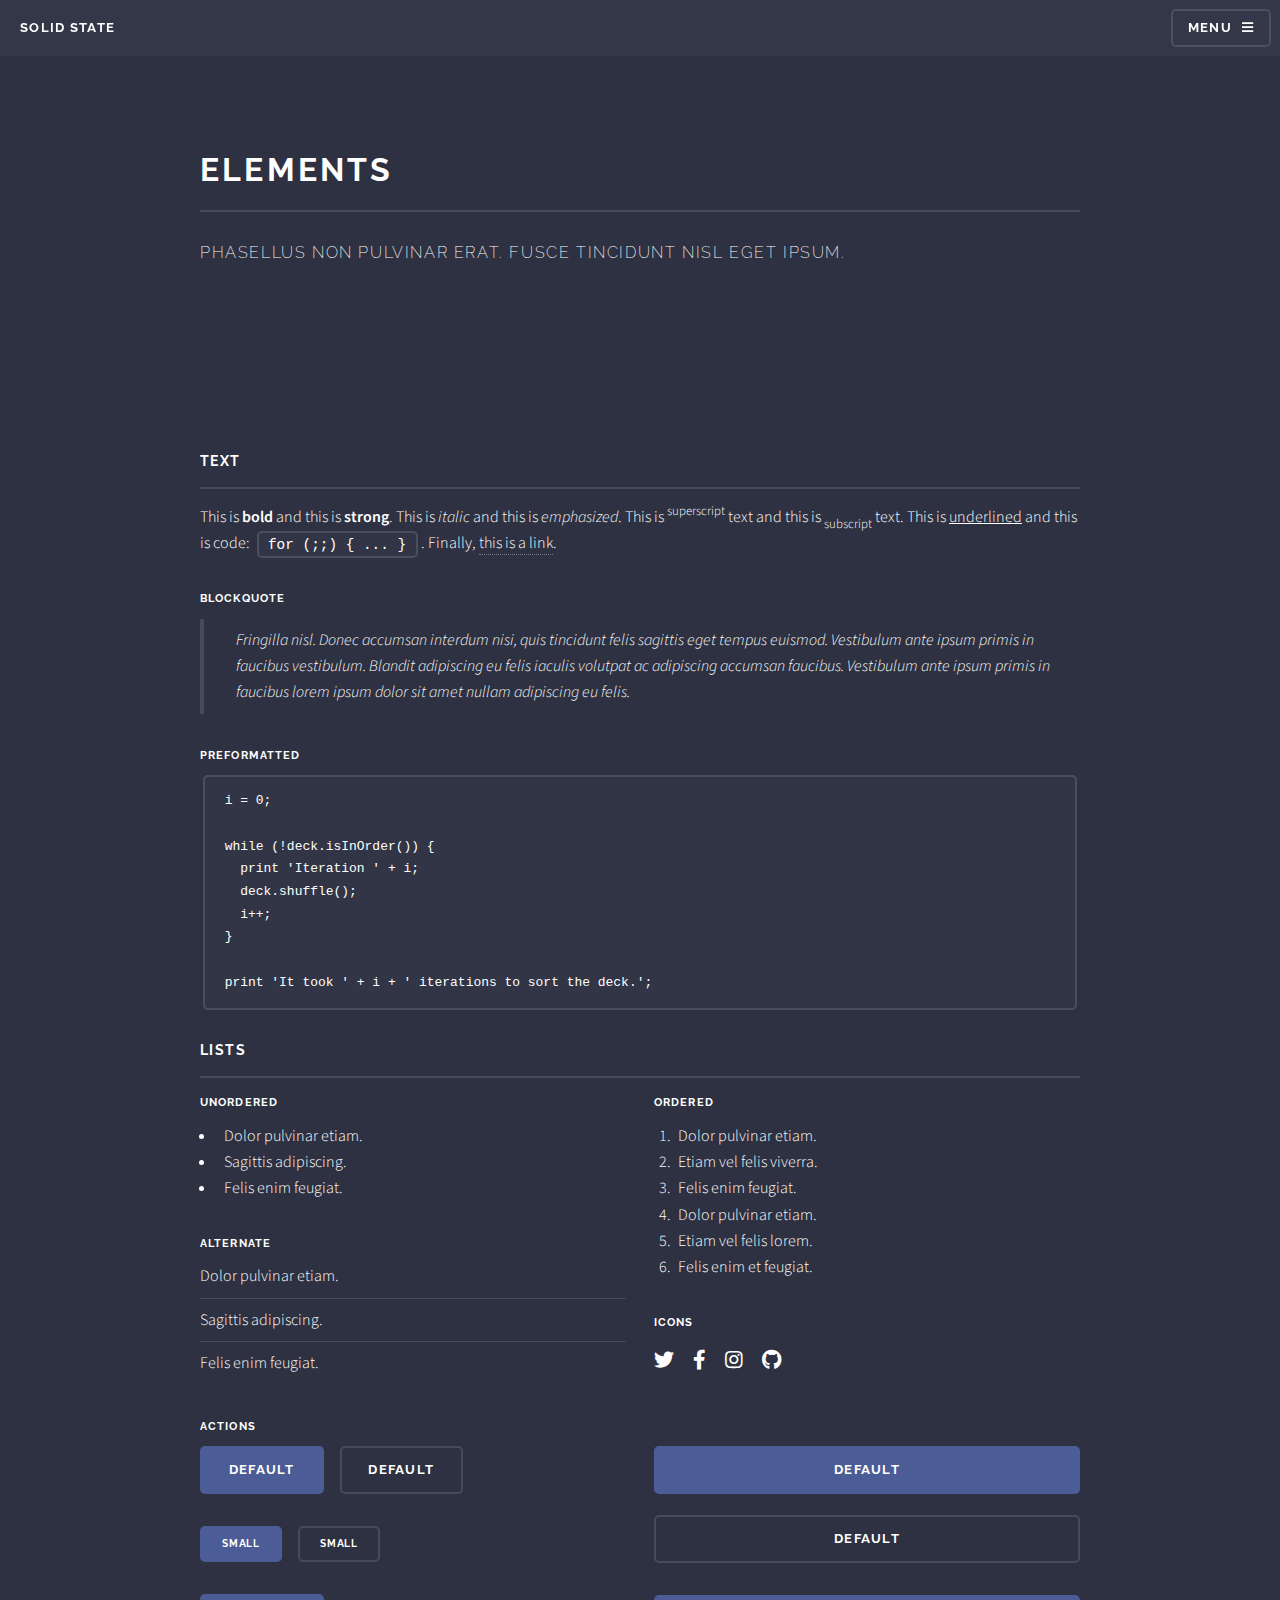
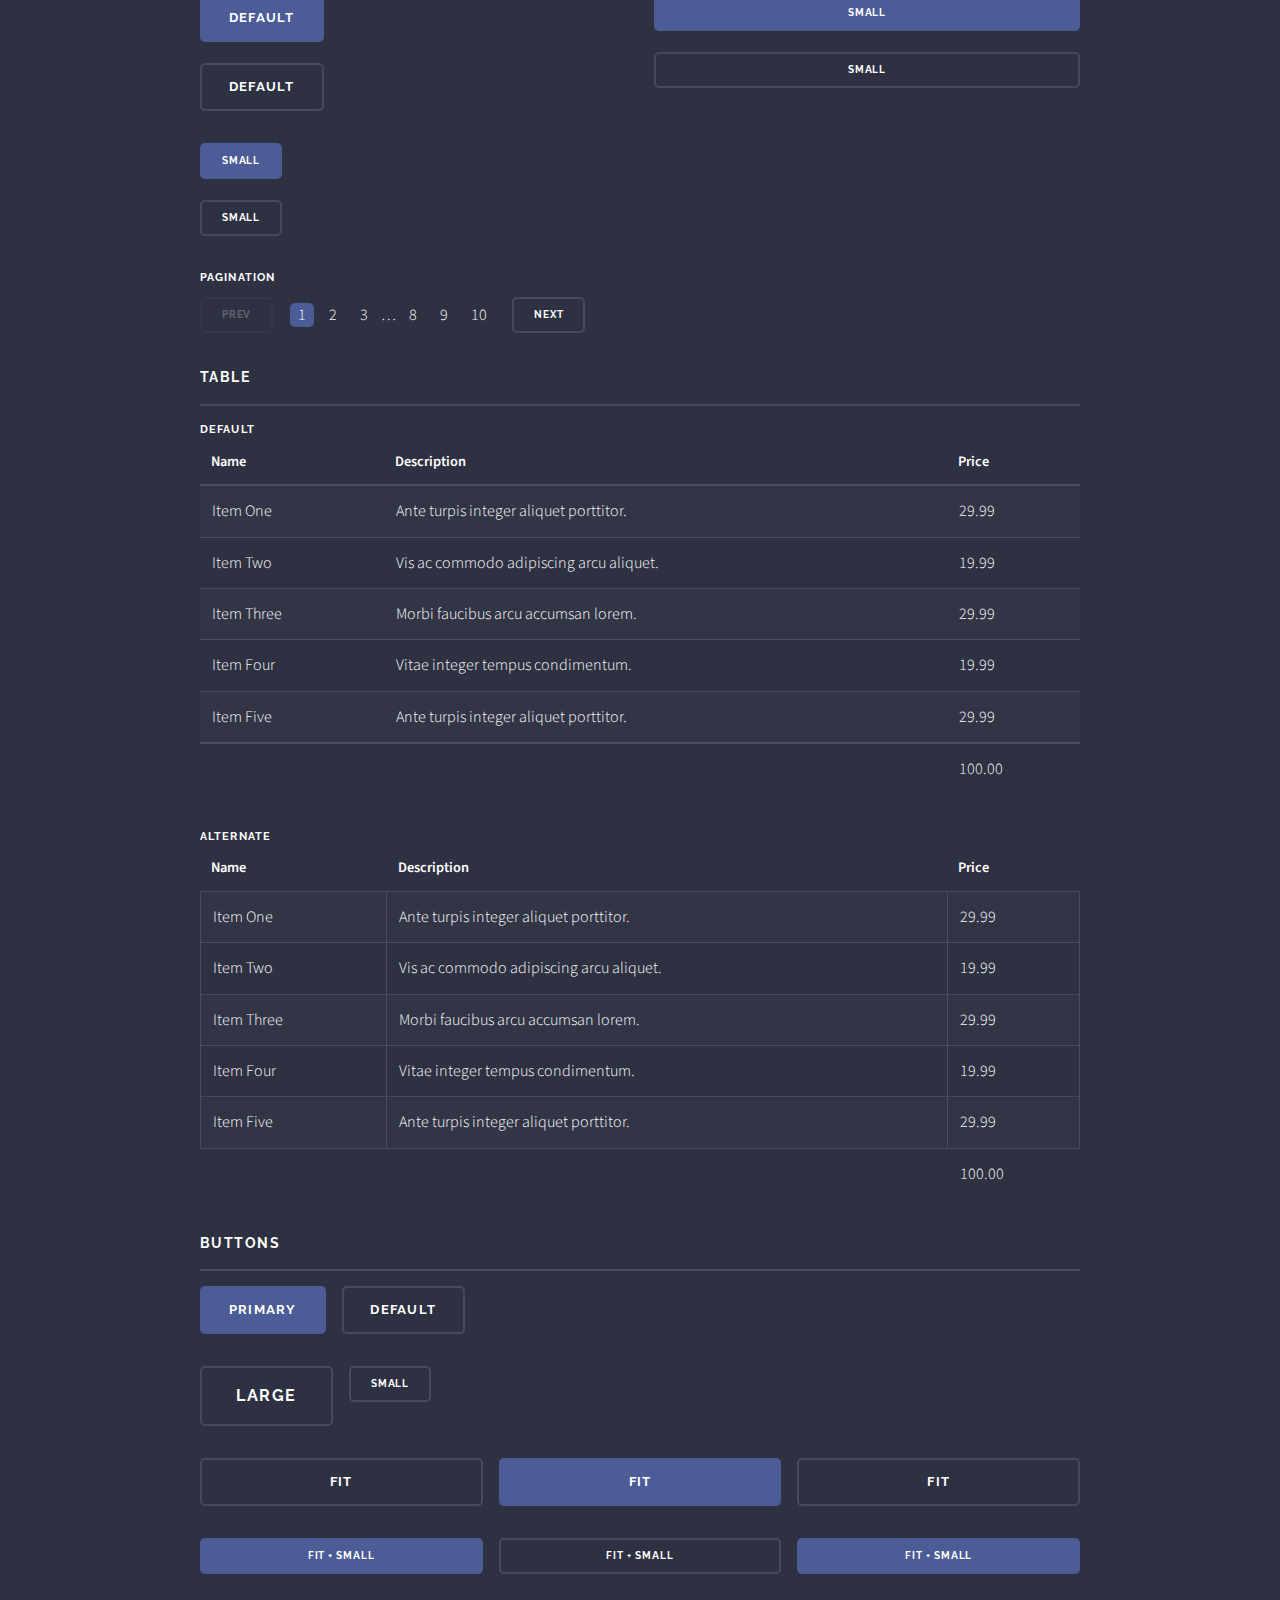
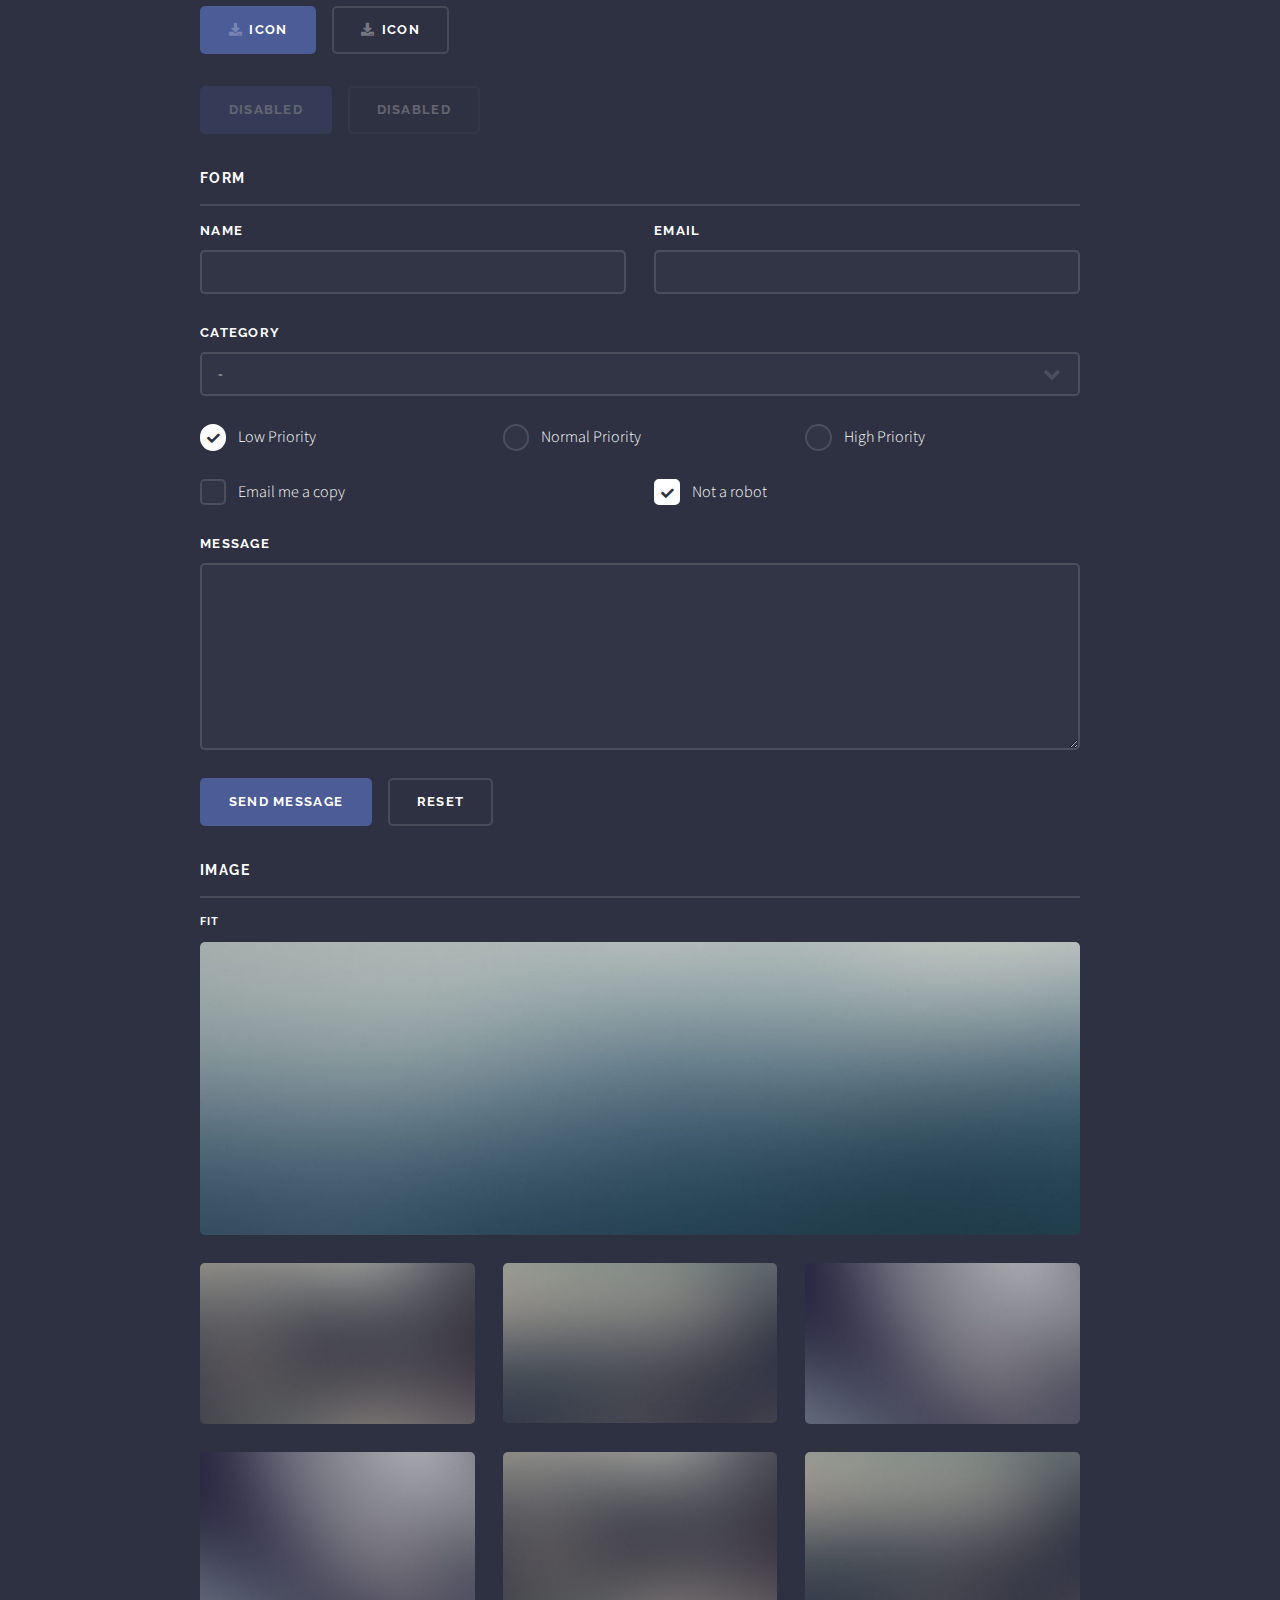
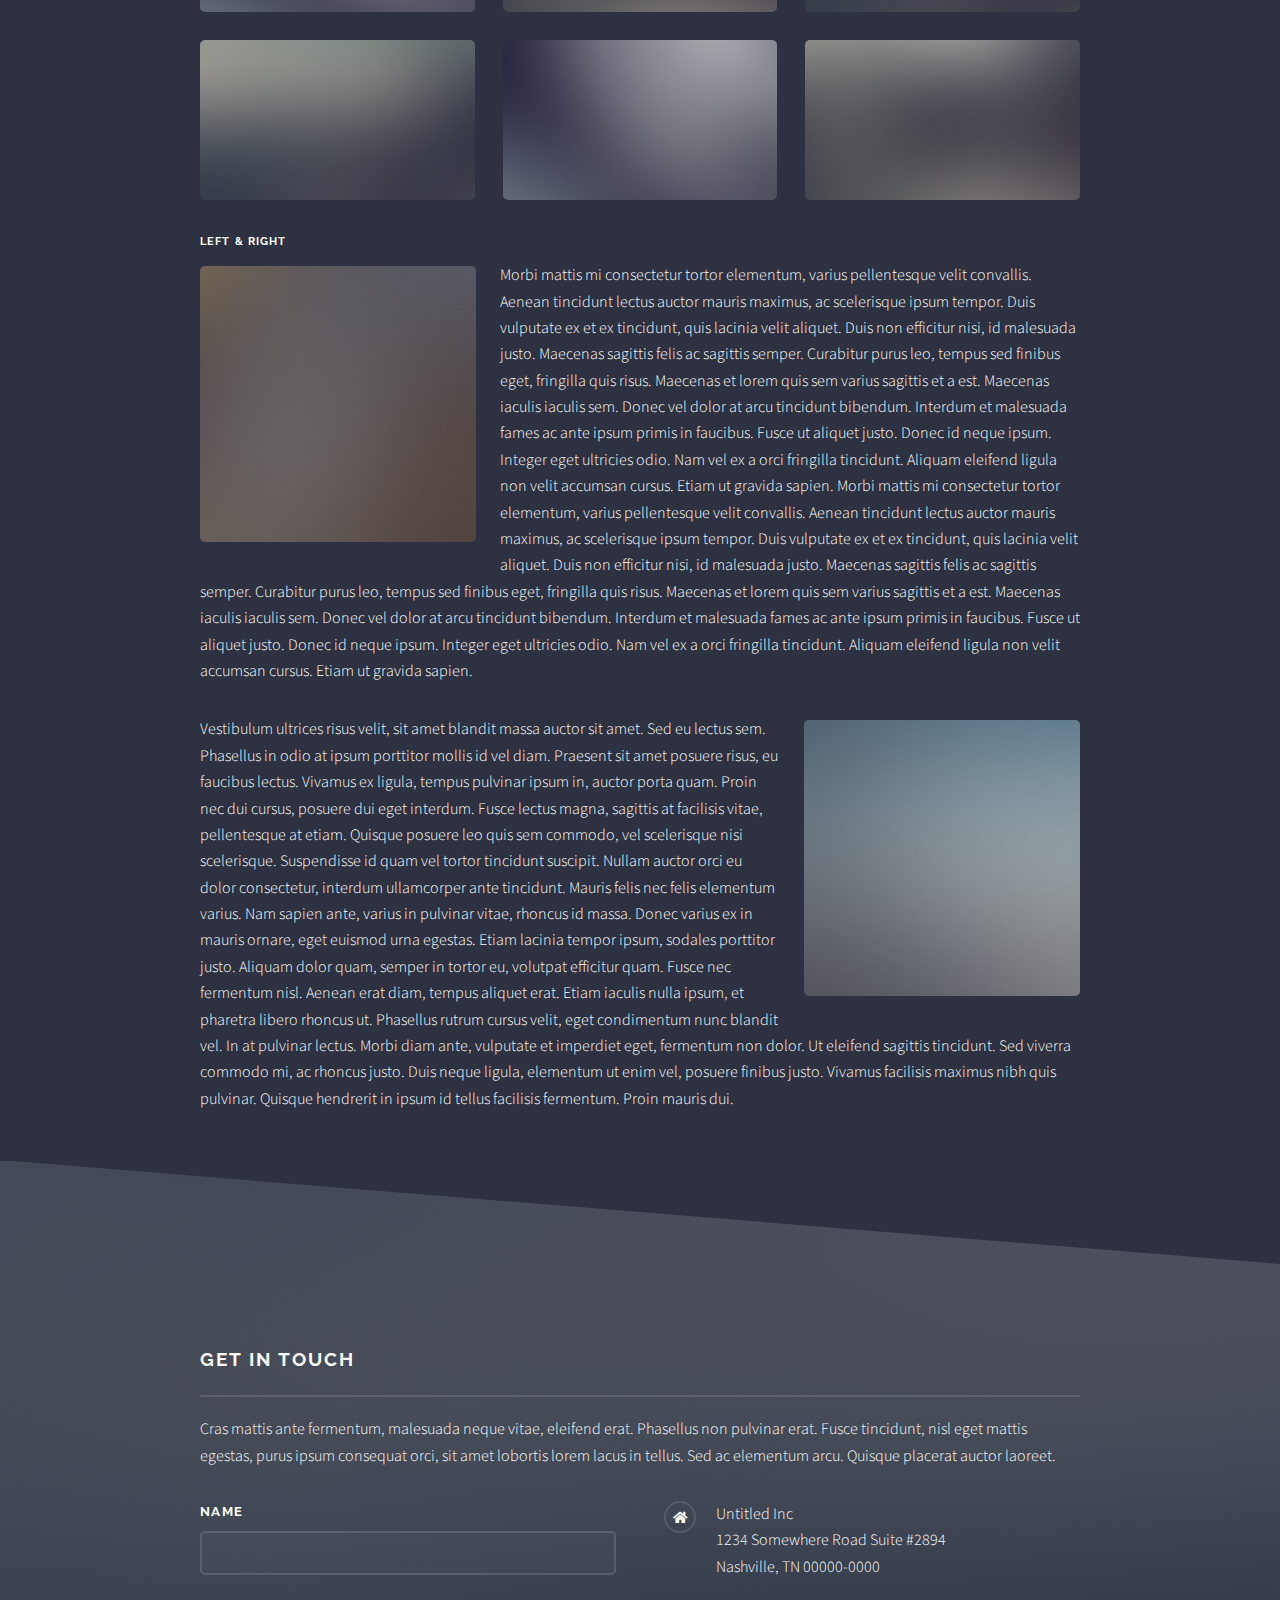
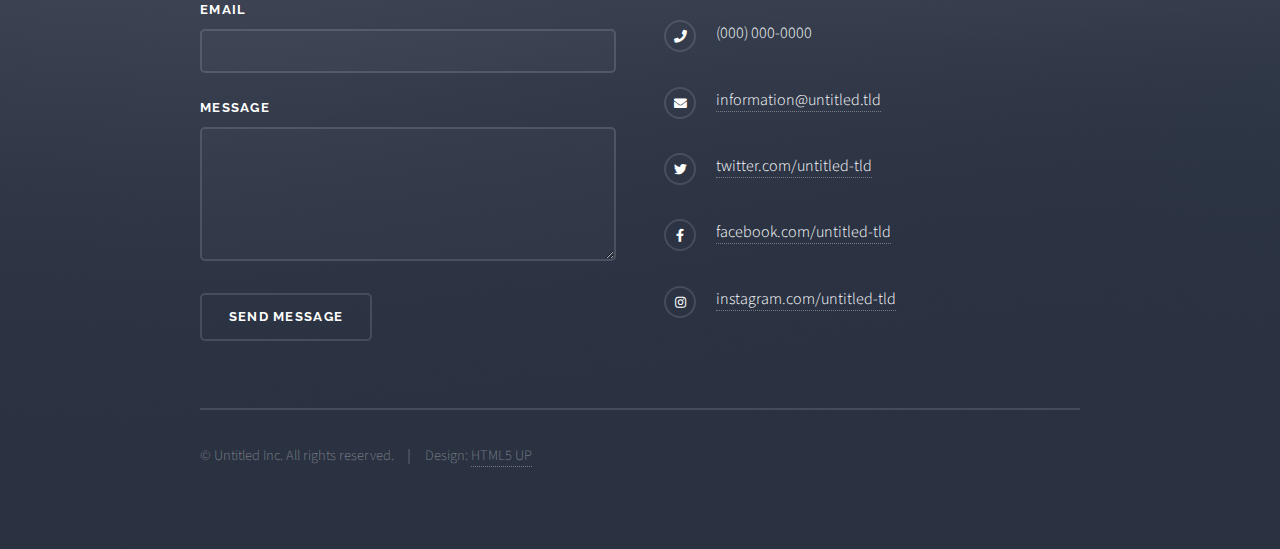
<file: elements.html>
<!DOCTYPE HTML>
<!--
	Solid State by HTML5 UP
	html5up.net | @ajlkn
	Free for personal and commercial use under the CCA 3.0 license (html5up.net/license)
-->
<html>
	<head>
		<title>Elements - Solid State by HTML5 UP</title>
		<meta charset="utf-8" />
		<meta name="viewport" content="width=device-width, initial-scale=1, user-scalable=no" />
		<link rel="stylesheet" href="assets/css/main.css" />
		<noscript><link rel="stylesheet" href="assets/css/noscript.css" /></noscript>
	</head>
	<body class="is-preload">

		<!-- Page Wrapper -->
			<div id="page-wrapper">

				<!-- Header -->
					<header id="header">
						<h1><a href="index.html">Solid State</a></h1>
						<nav>
							<a href="#menu">Menu</a>
						</nav>
					</header>

				<!-- Menu -->
					<nav id="menu">
						<div class="inner">
							<h2>Menu</h2>
							<ul class="links">
								<li><a href="index.html">Home</a></li>
								<li><a href="about.html">About</a></li>
								<li><a href="elements.html">Elements</a></li>
								<li><a href="#">Log In</a></li>
								<li><a href="#">Sign Up</a></li>
							</ul>
							<a href="#" class="close">Close</a>
						</div>
					</nav>

				<!-- Wrapper -->
					<section id="wrapper">
						<header>
							<div class="inner">
								<h2>Elements</h2>
								<p>Phasellus non pulvinar erat. Fusce tincidunt nisl eget ipsum.</p>
							</div>
						</header>

						<!-- Content -->
							<div class="wrapper">
								<div class="inner">

									<section>
										<h3 class="major">Text</h3>
										<p>This is <b>bold</b> and this is <strong>strong</strong>. This is <i>italic</i> and this is <em>emphasized</em>.
										This is <sup>superscript</sup> text and this is <sub>subscript</sub> text.
										This is <u>underlined</u> and this is code: <code>for (;;) { ... }</code>. Finally, <a href="#">this is a link</a>.</p>
										<h4>Blockquote</h4>
										<blockquote>Fringilla nisl. Donec accumsan interdum nisi, quis tincidunt felis sagittis eget tempus euismod. Vestibulum ante ipsum primis in faucibus vestibulum. Blandit adipiscing eu felis iaculis volutpat ac adipiscing accumsan faucibus. Vestibulum ante ipsum primis in faucibus lorem ipsum dolor sit amet nullam adipiscing eu felis.</blockquote>
										<h4>Preformatted</h4>
										<pre><code>i = 0;

while (!deck.isInOrder()) {
  print 'Iteration ' + i;
  deck.shuffle();
  i++;
}

print 'It took ' + i + ' iterations to sort the deck.';</code></pre>
									</section>

									<section>
										<h3 class="major">Lists</h3>
										<div class="row">
											<div class="col-6 col-12-medium">
												<h4>Unordered</h4>
												<ul>
													<li>Dolor pulvinar etiam.</li>
													<li>Sagittis adipiscing.</li>
													<li>Felis enim feugiat.</li>
												</ul>
												<h4>Alternate</h4>
												<ul class="alt">
													<li>Dolor pulvinar etiam.</li>
													<li>Sagittis adipiscing.</li>
													<li>Felis enim feugiat.</li>
												</ul>
											</div>
											<div class="col-6 col-12-medium">
												<h4>Ordered</h4>
												<ol>
													<li>Dolor pulvinar etiam.</li>
													<li>Etiam vel felis viverra.</li>
													<li>Felis enim feugiat.</li>
													<li>Dolor pulvinar etiam.</li>
													<li>Etiam vel felis lorem.</li>
													<li>Felis enim et feugiat.</li>
												</ol>
												<h4>Icons</h4>
												<ul class="icons">
													<li><a href="#" class="icon brands fa-twitter"><span class="label">Twitter</span></a></li>
													<li><a href="#" class="icon brands fa-facebook-f"><span class="label">Facebook</span></a></li>
													<li><a href="#" class="icon brands fa-instagram"><span class="label">Instagram</span></a></li>
													<li><a href="#" class="icon brands fa-github"><span class="label">Github</span></a></li>
												</ul>
											</div>
										</div>
										<h4>Actions</h4>
										<div class="row">
											<div class="col-6 col-12-medium">
												<ul class="actions">
													<li><a href="#" class="button primary">Default</a></li>
													<li><a href="#" class="button">Default</a></li>
												</ul>
												<ul class="actions small">
													<li><a href="#" class="button primary small">Small</a></li>
													<li><a href="#" class="button small">Small</a></li>
												</ul>
												<ul class="actions stacked">
													<li><a href="#" class="button primary">Default</a></li>
													<li><a href="#" class="button">Default</a></li>
												</ul>
												<ul class="actions stacked small">
													<li><a href="#" class="button primary small">Small</a></li>
													<li><a href="#" class="button small">Small</a></li>
												</ul>
											</div>
											<div class="col-6 col-12-medium">
												<ul class="actions stacked">
													<li><a href="#" class="button primary fit">Default</a></li>
													<li><a href="#" class="button fit">Default</a></li>
												</ul>
												<ul class="actions stacked small">
													<li><a href="#" class="button primary small fit">Small</a></li>
													<li><a href="#" class="button small fit">Small</a></li>
												</ul>
											</div>
										</div>
										<h4>Pagination</h4>
										<ul class="pagination">
											<li><span class="button small disabled">Prev</span></li>
											<li><a href="#" class="page active">1</a></li>
											<li><a href="#" class="page">2</a></li>
											<li><a href="#" class="page">3</a></li>
											<li><span>&hellip;</span></li>
											<li><a href="#" class="page">8</a></li>
											<li><a href="#" class="page">9</a></li>
											<li><a href="#" class="page">10</a></li>
											<li><a href="#" class="button small">Next</a></li>
										</ul>
									</section>

									<section>
										<h3 class="major">Table</h3>
										<h4>Default</h4>
										<div class="table-wrapper">
											<table>
												<thead>
													<tr>
														<th>Name</th>
														<th>Description</th>
														<th>Price</th>
													</tr>
												</thead>
												<tbody>
													<tr>
														<td>Item One</td>
														<td>Ante turpis integer aliquet porttitor.</td>
														<td>29.99</td>
													</tr>
													<tr>
														<td>Item Two</td>
														<td>Vis ac commodo adipiscing arcu aliquet.</td>
														<td>19.99</td>
													</tr>
													<tr>
														<td>Item Three</td>
														<td> Morbi faucibus arcu accumsan lorem.</td>
														<td>29.99</td>
													</tr>
													<tr>
														<td>Item Four</td>
														<td>Vitae integer tempus condimentum.</td>
														<td>19.99</td>
													</tr>
													<tr>
														<td>Item Five</td>
														<td>Ante turpis integer aliquet porttitor.</td>
														<td>29.99</td>
													</tr>
												</tbody>
												<tfoot>
													<tr>
														<td colspan="2"></td>
														<td>100.00</td>
													</tr>
												</tfoot>
											</table>
										</div>

										<h4>Alternate</h4>
										<div class="table-wrapper">
											<table class="alt">
												<thead>
													<tr>
														<th>Name</th>
														<th>Description</th>
														<th>Price</th>
													</tr>
												</thead>
												<tbody>
													<tr>
														<td>Item One</td>
														<td>Ante turpis integer aliquet porttitor.</td>
														<td>29.99</td>
													</tr>
													<tr>
														<td>Item Two</td>
														<td>Vis ac commodo adipiscing arcu aliquet.</td>
														<td>19.99</td>
													</tr>
													<tr>
														<td>Item Three</td>
														<td> Morbi faucibus arcu accumsan lorem.</td>
														<td>29.99</td>
													</tr>
													<tr>
														<td>Item Four</td>
														<td>Vitae integer tempus condimentum.</td>
														<td>19.99</td>
													</tr>
													<tr>
														<td>Item Five</td>
														<td>Ante turpis integer aliquet porttitor.</td>
														<td>29.99</td>
													</tr>
												</tbody>
												<tfoot>
													<tr>
														<td colspan="2"></td>
														<td>100.00</td>
													</tr>
												</tfoot>
											</table>
										</div>
									</section>

									<section>
										<h3 class="major">Buttons</h3>
										<ul class="actions">
											<li><a href="#" class="button primary">Primary</a></li>
											<li><a href="#" class="button">Default</a></li>
										</ul>
										<ul class="actions">
											<li><a href="#" class="button large">Large</a></li>
											<li><a href="#" class="button small">Small</a></li>
										</ul>
										<ul class="actions fit">
											<li><a href="#" class="button fit">Fit</a></li>
											<li><a href="#" class="button primary fit">Fit</a></li>
											<li><a href="#" class="button fit">Fit</a></li>
										</ul>
										<ul class="actions fit small">
											<li><a href="#" class="button primary fit small">Fit + Small</a></li>
											<li><a href="#" class="button fit small">Fit + Small</a></li>
											<li><a href="#" class="button primary fit small">Fit + Small</a></li>
										</ul>
										<ul class="actions">
											<li><a href="#" class="button primary icon solid fa-download">Icon</a></li>
											<li><a href="#" class="button icon solid fa-download">Icon</a></li>
										</ul>
										<ul class="actions">
											<li><span class="button primary disabled">Disabled</span></li>
											<li><span class="button disabled">Disabled</span></li>
										</ul>
									</section>

									<section>
										<h3 class="major">Form</h3>
										<form method="post" action="#">
											<div class="row gtr-uniform">
												<div class="col-6 col-12-xsmall">
													<label for="demo-name">Name</label>
													<input type="text" name="demo-name" id="demo-name" value="" />
												</div>
												<div class="col-6 col-12-xsmall">
													<label for="demo-email">Email</label>
													<input type="email" name="demo-email" id="demo-email" value="" />
												</div>
												<div class="col-12">
													<label for="demo-category">Category</label>
													<select name="demo-category" id="demo-category">
														<option value="">-</option>
														<option value="1">Manufacturing</option>
														<option value="1">Shipping</option>
														<option value="1">Administration</option>
														<option value="1">Human Resources</option>
													</select>
												</div>
												<div class="col-4 col-12-small">
													<input type="radio" id="demo-priority-low" name="demo-priority" checked>
													<label for="demo-priority-low">Low Priority</label>
												</div>
												<div class="col-4 col-12-small">
													<input type="radio" id="demo-priority-normal" name="demo-priority">
													<label for="demo-priority-normal">Normal Priority</label>
												</div>
												<div class="col-4 col-12-small">
													<input type="radio" id="demo-priority-high" name="demo-priority">
													<label for="demo-priority-high">High Priority</label>
												</div>
												<div class="col-6 col-12-small">
													<input type="checkbox" id="demo-copy" name="demo-copy">
													<label for="demo-copy">Email me a copy</label>
												</div>
												<div class="col-6 col-12-small">
													<input type="checkbox" id="demo-human" name="demo-human" checked>
													<label for="demo-human">Not a robot</label>
												</div>
												<div class="col-12">
													<label for="demo-message">Message</label>
													<textarea name="demo-message" id="demo-message" rows="6"></textarea>
												</div>
												<div class="col-12">
													<ul class="actions">
														<li><input type="submit" value="Send Message" class="primary" /></li>
														<li><input type="reset" value="Reset" /></li>
													</ul>
												</div>
											</div>
										</form>
									</section>

									<section>
										<h3 class="major">Image</h3>
										<h4>Fit</h4>
										<div class="box alt">
											<div class="row gtr-uniform">
												<div class="col-12"><span class="image fit"><img src="images/pic08.jpg" alt="" /></span></div>
												<div class="col-4"><span class="image fit"><img src="images/pic05.jpg" alt="" /></span></div>
												<div class="col-4"><span class="image fit"><img src="images/pic06.jpg" alt="" /></span></div>
												<div class="col-4"><span class="image fit"><img src="images/pic07.jpg" alt="" /></span></div>
												<div class="col-4"><span class="image fit"><img src="images/pic07.jpg" alt="" /></span></div>
												<div class="col-4"><span class="image fit"><img src="images/pic05.jpg" alt="" /></span></div>
												<div class="col-4"><span class="image fit"><img src="images/pic06.jpg" alt="" /></span></div>
												<div class="col-4"><span class="image fit"><img src="images/pic06.jpg" alt="" /></span></div>
												<div class="col-4"><span class="image fit"><img src="images/pic07.jpg" alt="" /></span></div>
												<div class="col-4"><span class="image fit"><img src="images/pic05.jpg" alt="" /></span></div>
											</div>
										</div>
										<h4>Left &amp; Right</h4>
										<p><span class="image left"><img src="images/pic01.jpg" alt="" /></span>Morbi mattis mi consectetur tortor elementum, varius pellentesque velit convallis. Aenean tincidunt lectus auctor mauris maximus, ac scelerisque ipsum tempor. Duis vulputate ex et ex tincidunt, quis lacinia velit aliquet. Duis non efficitur nisi, id malesuada justo. Maecenas sagittis felis ac sagittis semper. Curabitur purus leo, tempus sed finibus eget, fringilla quis risus. Maecenas et lorem quis sem varius sagittis et a est. Maecenas iaculis iaculis sem. Donec vel dolor at arcu tincidunt bibendum. Interdum et malesuada fames ac ante ipsum primis in faucibus. Fusce ut aliquet justo. Donec id neque ipsum. Integer eget ultricies odio. Nam vel ex a orci fringilla tincidunt. Aliquam eleifend ligula non velit accumsan cursus. Etiam ut gravida sapien. Morbi mattis mi consectetur tortor elementum, varius pellentesque velit convallis. Aenean tincidunt lectus auctor mauris maximus, ac scelerisque ipsum tempor. Duis vulputate ex et ex tincidunt, quis lacinia velit aliquet. Duis non efficitur nisi, id malesuada justo. Maecenas sagittis felis ac sagittis semper. Curabitur purus leo, tempus sed finibus eget, fringilla quis risus. Maecenas et lorem quis sem varius sagittis et a est. Maecenas iaculis iaculis sem. Donec vel dolor at arcu tincidunt bibendum. Interdum et malesuada fames ac ante ipsum primis in faucibus. Fusce ut aliquet justo. Donec id neque ipsum. Integer eget ultricies odio. Nam vel ex a orci fringilla tincidunt. Aliquam eleifend ligula non velit accumsan cursus. Etiam ut gravida sapien.</p>
										<p><span class="image right"><img src="images/pic02.jpg" alt="" /></span>Vestibulum ultrices risus velit, sit amet blandit massa auctor sit amet. Sed eu lectus sem. Phasellus in odio at ipsum porttitor mollis id vel diam. Praesent sit amet posuere risus, eu faucibus lectus. Vivamus ex ligula, tempus pulvinar ipsum in, auctor porta quam. Proin nec dui cursus, posuere dui eget interdum. Fusce lectus magna, sagittis at facilisis vitae, pellentesque at etiam. Quisque posuere leo quis sem commodo, vel scelerisque nisi scelerisque. Suspendisse id quam vel tortor tincidunt suscipit. Nullam auctor orci eu dolor consectetur, interdum ullamcorper ante tincidunt. Mauris felis nec felis elementum varius. Nam sapien ante, varius in pulvinar vitae, rhoncus id massa. Donec varius ex in mauris ornare, eget euismod urna egestas. Etiam lacinia tempor ipsum, sodales porttitor justo. Aliquam dolor quam, semper in tortor eu, volutpat efficitur quam. Fusce nec fermentum nisl. Aenean erat diam, tempus aliquet erat. Etiam iaculis nulla ipsum, et pharetra libero rhoncus ut. Phasellus rutrum cursus velit, eget condimentum nunc blandit vel. In at pulvinar lectus. Morbi diam ante, vulputate et imperdiet eget, fermentum non dolor. Ut eleifend sagittis tincidunt. Sed viverra commodo mi, ac rhoncus justo. Duis neque ligula, elementum ut enim vel, posuere finibus justo. Vivamus facilisis maximus nibh quis pulvinar. Quisque hendrerit in ipsum id tellus facilisis fermentum. Proin mauris dui.</p>
									</section>

								</div>
							</div>

					</section>

				<!-- Footer -->
					<section id="footer">
						<div class="inner">
							<h2 class="major">Get in touch</h2>
							<p>Cras mattis ante fermentum, malesuada neque vitae, eleifend erat. Phasellus non pulvinar erat. Fusce tincidunt, nisl eget mattis egestas, purus ipsum consequat orci, sit amet lobortis lorem lacus in tellus. Sed ac elementum arcu. Quisque placerat auctor laoreet.</p>
							<form method="post" action="#">
								<div class="fields">
									<div class="field">
										<label for="name">Name</label>
										<input type="text" name="name" id="name" />
									</div>
									<div class="field">
										<label for="email">Email</label>
										<input type="email" name="email" id="email" />
									</div>
									<div class="field">
										<label for="message">Message</label>
										<textarea name="message" id="message" rows="4"></textarea>
									</div>
								</div>
								<ul class="actions">
									<li><input type="submit" value="Send Message" /></li>
								</ul>
							</form>
							<ul class="contact">
								<li class="icon solid fa-home">
									Untitled Inc<br />
									1234 Somewhere Road Suite #2894<br />
									Nashville, TN 00000-0000
								</li>
								<li class="icon solid fa-phone">(000) 000-0000</li>
								<li class="icon solid fa-envelope"><a href="#">information@untitled.tld</a></li>
								<li class="icon brands fa-twitter"><a href="#">twitter.com/untitled-tld</a></li>
								<li class="icon brands fa-facebook-f"><a href="#">facebook.com/untitled-tld</a></li>
								<li class="icon brands fa-instagram"><a href="#">instagram.com/untitled-tld</a></li>
							</ul>
							<ul class="copyright">
								<li>&copy; Untitled Inc. All rights reserved.</li><li>Design: <a href="http://html5up.net">HTML5 UP</a></li>
							</ul>
						</div>
					</section>

			</div>

		<!-- Scripts -->
			<script src="assets/js/jquery.min.js"></script>
			<script src="assets/js/jquery.scrollex.min.js"></script>
			<script src="assets/js/browser.min.js"></script>
			<script src="assets/js/breakpoints.min.js"></script>
			<script src="assets/js/util.js"></script>
			<script src="assets/js/main.js"></script>

	</body>
</html>
</file>
<file: assets/css/noscript.css>
/*
	Solid State by HTML5 UP
	html5up.net | @ajlkn
	Free for personal and commercial use under the CCA 3.0 license (html5up.net/license)
*/

/* Banner */

	body.is-preload #banner .logo {
		-moz-transform: none;
		-webkit-transform: none;
		-ms-transform: none;
		transform: none;
		opacity: 1;
	}

	body.is-preload #banner h2 {
		opacity: 1;
		-moz-transform: none;
		-webkit-transform: none;
		-ms-transform: none;
		transform: none;
		-moz-filter: none;
		-webkit-filter: none;
		-ms-filter: none;
		filter: none;
	}

	body.is-preload #banner p {
		opacity: 01;
		-moz-transform: none;
		-webkit-transform: none;
		-ms-transform: none;
		transform: none;
		-moz-filter: none;
		-webkit-filter: none;
		-ms-filter: none;
		filter: none;
	}
</file>
<file: assets/css/main.css>
@import url(fontawesome-all.min.css);
@import url("https://fonts.googleapis.com/css?family=Raleway:200,700|Source+Sans+Pro:300,600,300italic,600italic");

/*
	Solid State by HTML5 UP
	html5up.net | @ajlkn
	Free for personal and commercial use under the CCA 3.0 license (html5up.net/license)
*/

html, body, div, span, applet, object,
iframe, h1, h2, h3, h4, h5, h6, p, blockquote,
pre, a, abbr, acronym, address, big, cite,
code, del, dfn, em, img, ins, kbd, q, s, samp,
small, strike, strong, sub, sup, tt, var, b,
u, i, center, dl, dt, dd, ol, ul, li, fieldset,
form, label, legend, table, caption, tbody,
tfoot, thead, tr, th, td, article, aside,
canvas, details, embed, figure, figcaption,
footer, header, hgroup, menu, nav, output, ruby,
section, summary, time, mark, audio, video {
	margin: 0;
	padding: 0;
	border: 0;
	font-size: 100%;
	font: inherit;
	vertical-align: baseline;}

article, aside, details, figcaption, figure,
footer, header, hgroup, menu, nav, section {
	display: block;}

body {
	line-height: 1;
}

ol, ul {
	list-style: none;
}

blockquote, q {
	quotes: none;
}

	blockquote:before, blockquote:after, q:before, q:after {
		content: '';
		content: none;
	}

table {
	border-collapse: collapse;
	border-spacing: 0;
}

body {
	-webkit-text-size-adjust: none;
}

mark {
	background-color: transparent;
	color: inherit;
}

input::-moz-focus-inner {
	border: 0;
	padding: 0;
}

input, select, textarea {
	-moz-appearance: none;
	-webkit-appearance: none;
	-ms-appearance: none;
	appearance: none;
}

/* Basic */

	@-ms-viewport {
		width: device-width;
	}

	body {
		-ms-overflow-style: scrollbar;
	}

	@media screen and (max-width: 480px) {

		html, body {
			min-width: 320px;
		}

	}

	html {
		box-sizing: border-box;
	}

	*, *:before, *:after {
		box-sizing: inherit;
	}

	body {
		background-color: #2e3141;
		/* background-image: linear-gradient(to top, rgba(46, 49, 65, 0.8), rgba(46, 49, 65, 0.8)), url("../../images/bg.jpg"); */
		background-size: auto,
 cover;
		background-attachment: fixed,
 fixed;
		background-position: center,
 center;
	}

		body.is-preload *, body.is-preload *:before, body.is-preload *:after {
			-moz-animation: none !important;
			-webkit-animation: none !important;
			-ms-animation: none !important;
			animation: none !important;
			-moz-transition: none !important;
			-webkit-transition: none !important;
			-ms-transition: none !important;
			transition: none !important;
		}

/* Type */

	body, input, select, textarea {
		color: #ffffff;
		font-family: "Source Sans Pro", Helvetica, sans-serif;
		font-size: 16.5pt;
		font-weight: 300;
		line-height: 1.65;
	}

		@media screen and (max-width: 1680px) {

			body, input, select, textarea {
				font-size: 13pt;
			}

		}

		@media screen and (max-width: 1280px) {

			body, input, select, textarea {
				font-size: 12pt;
			}

		}

		@media screen and (max-width: 980px) {

			body, input, select, textarea {
				font-size: 12pt;
			}

		}

		@media screen and (max-width: 736px) {

			body, input, select, textarea {
				font-size: 12pt;
			}

		}

		@media screen and (max-width: 480px) {

			body, input, select, textarea {
				font-size: 12pt;
			}

		}

	a {
		-moz-transition: color 0.2s ease-in-out, border-bottom-color 0.2s ease-in-out;
		-webkit-transition: color 0.2s ease-in-out, border-bottom-color 0.2s ease-in-out;
		-ms-transition: color 0.2s ease-in-out, border-bottom-color 0.2s ease-in-out;
		transition: color 0.2s ease-in-out, border-bottom-color 0.2s ease-in-out;
		border-bottom: dotted 1px rgba(255, 255, 255, 0.35);
		color: #ffffff;
		text-decoration: none;
	}

		a:hover {
			border-bottom-color: transparent;
			color: #ffffff !important;
		}

		a.special:not(.button) {
			text-decoration: none;
			border-bottom: 0;
			display: block;
			font-family: Raleway, Helvetica, sans-serif;
			font-size: 0.8em;
			font-weight: 700;
			letter-spacing: 0.1em;
			margin: 0 0 2em 0;
			text-transform: uppercase;
		}

			a.special:not(.button):before {
				-moz-osx-font-smoothing: grayscale;
				-webkit-font-smoothing: antialiased;
				display: inline-block;
				font-style: normal;
				font-variant: normal;
				text-rendering: auto;
				line-height: 1;
				text-transform: none !important;
				font-family: 'Font Awesome 5 Free';
				font-weight: 900;
			}

			a.special:not(.button):before {
				-moz-transition: background-color 0.2s ease-in-out;
				-webkit-transition: background-color 0.2s ease-in-out;
				-ms-transition: background-color 0.2s ease-in-out;
				transition: background-color 0.2s ease-in-out;
				border-radius: 100%;
				border: solid 2px rgba(255, 255, 255, 0.125);
				content: '\f105';
				display: inline-block;
				font-size: 1.25em;
				height: 2em;
				line-height: 1.75em;
				margin-right: 0.85em;
				text-align: center;
				text-indent: 0.15em;
				vertical-align: middle;
				width: 2em;
			}

			a.special:not(.button):hover:before {
				background-color: rgba(255, 255, 255, 0.025);
			}

			a.special:not(.button):active:before {
				background-color: rgba(255, 255, 255, 0.075);
			}

	strong, b {
		color: #ffffff;
		font-weight: 600;
	}

	em, i {
		font-style: italic;
	}

	p {
		margin: 0 0 2em 0;
	}

	h1, h2, h3, h4, h5, h6 {
		color: #ffffff;
		font-family: Raleway, Helvetica, sans-serif;
		font-weight: 700;
		letter-spacing: 0.1em;
		margin: 0 0 1em 0;
		text-transform: uppercase;
	}

		h1 a, h2 a, h3 a, h4 a, h5 a, h6 a {
			color: inherit;
			text-decoration: none;
			border-bottom: 0;
		}

		h1 span, h2 span, h3 span, h4 span, h5 span, h6 span {
			font-weight: 200;
		}

		h1.major, h2.major, h3.major, h4.major, h5.major, h6.major {
			padding-bottom: 1em;
			border-bottom: solid 2px rgba(255, 255, 255, 0.125);
		}

	h2 {
		font-size: 1.2em;
	}

	h3 {
		font-size: 0.9em;
	}

	h4 {
		font-size: 0.7em;
	}

	h5 {
		font-size: 0.7em;
	}

	h6 {
		font-size: 0.7em;
	}

	@media screen and (max-width: 736px) {

		h2 {
			font-size: 1em;
		}

		h3 {
			font-size: 0.8em;
		}

	}

	sub {
		font-size: 0.8em;
		position: relative;
		top: 0.5em;
	}

	sup {
		font-size: 0.8em;
		position: relative;
		top: -0.5em;
	}

	blockquote {
		border-left: solid 4px rgba(255, 255, 255, 0.125);
		font-style: italic;
		margin: 0 0 2em 0;
		padding: 0.5em 0 0.5em 2em;
	}

	code {
		background: rgba(255, 255, 255, 0.025);
		border-radius: 5px;
		border: solid 2px rgba(255, 255, 255, 0.125);
		font-family: "Courier New", monospace;
		font-size: 0.9em;
		margin: 0 0.25em;
		padding: 0.25em 0.65em;
	}

	pre {
		-webkit-overflow-scrolling: touch;
		font-family: "Courier New", monospace;
		font-size: 0.9em;
		margin: 0 0 2em 0;
	}

		pre code {
			display: block;
			line-height: 1.75em;
			padding: 1em 1.5em;
			overflow-x: auto;
		}

	hr {
		border: 0;
		border-bottom: solid 2px rgba(255, 255, 255, 0.125);
		margin: 2.5em 0;
	}

		hr.major {
			margin: 4em 0;
		}

	.align-left {
		text-align: left;
	}

	.align-center {
		text-align: center;
	}

	.align-right {
		text-align: right;
	}

/* Row */

	.row {
		display: flex;
		flex-wrap: wrap;
		box-sizing: border-box;
		align-items: stretch;
	}

		.row > * {
			box-sizing: border-box;
		}

		.row.gtr-uniform > * > :last-child {
			margin-bottom: 0;
		}

		.row.aln-left {
			justify-content: flex-start;
		}

		.row.aln-center {
			justify-content: center;
		}

		.row.aln-right {
			justify-content: flex-end;
		}

		.row.aln-top {
			align-items: flex-start;
		}

		.row.aln-middle {
			align-items: center;
		}

		.row.aln-bottom {
			align-items: flex-end;
		}

		.row > .imp {
			order: -1;
		}

		.row > .col-1 {
			width: 8.33333%;
		}

		.row > .off-1 {
			margin-left: 8.33333%;
		}

		.row > .col-2 {
			width: 16.66667%;
		}

		.row > .off-2 {
			margin-left: 16.66667%;
		}

		.row > .col-3 {
			width: 25%;
		}

		.row > .off-3 {
			margin-left: 25%;
		}

		.row > .col-4 {
			width: 33.33333%;
		}

		.row > .off-4 {
			margin-left: 33.33333%;
		}

		.row > .col-5 {
			width: 41.66667%;
		}

		.row > .off-5 {
			margin-left: 41.66667%;
		}

		.row > .col-6 {
			width: 50%;
		}

		.row > .off-6 {
			margin-left: 50%;
		}

		.row > .col-7 {
			width: 58.33333%;
		}

		.row > .off-7 {
			margin-left: 58.33333%;
		}

		.row > .col-8 {
			width: 66.66667%;
		}

		.row > .off-8 {
			margin-left: 66.66667%;
		}

		.row > .col-9 {
			width: 75%;
		}

		.row > .off-9 {
			margin-left: 75%;
		}

		.row > .col-10 {
			width: 83.33333%;
		}

		.row > .off-10 {
			margin-left: 83.33333%;
		}

		.row > .col-11 {
			width: 91.66667%;
		}

		.row > .off-11 {
			margin-left: 91.66667%;
		}

		.row > .col-12 {
			width: 100%;
		}

		.row > .off-12 {
			margin-left: 100%;
		}

		.row.gtr-0 {
			margin-top: 0;
			margin-left: 0em;
		}

			.row.gtr-0 > * {
				padding: 0 0 0 0em;
			}

			.row.gtr-0.gtr-uniform {
				margin-top: 0em;
			}

				.row.gtr-0.gtr-uniform > * {
					padding-top: 0em;
				}

		.row.gtr-25 {
			margin-top: 0;
			margin-left: -0.4375em;
		}

			.row.gtr-25 > * {
				padding: 0 0 0 0.4375em;
			}

			.row.gtr-25.gtr-uniform {
				margin-top: -0.4375em;
			}

				.row.gtr-25.gtr-uniform > * {
					padding-top: 0.4375em;
				}

		.row.gtr-50 {
			margin-top: 0;
			margin-left: -0.875em;
		}

			.row.gtr-50 > * {
				padding: 0 0 0 0.875em;
			}

			.row.gtr-50.gtr-uniform {
				margin-top: -0.875em;
			}

				.row.gtr-50.gtr-uniform > * {
					padding-top: 0.875em;
				}

		.row {
			margin-top: 0;
			margin-left: -1.75em;
		}

			.row > * {
				padding: 0 0 0 1.75em;
			}

			.row.gtr-uniform {
				margin-top: -1.75em;
			}

				.row.gtr-uniform > * {
					padding-top: 1.75em;
				}

		.row.gtr-150 {
			margin-top: 0;
			margin-left: -2.625em;
		}

			.row.gtr-150 > * {
				padding: 0 0 0 2.625em;
			}

			.row.gtr-150.gtr-uniform {
				margin-top: -2.625em;
			}

				.row.gtr-150.gtr-uniform > * {
					padding-top: 2.625em;
				}

		.row.gtr-200 {
			margin-top: 0;
			margin-left: -3.5em;
		}

			.row.gtr-200 > * {
				padding: 0 0 0 3.5em;
			}

			.row.gtr-200.gtr-uniform {
				margin-top: -3.5em;
			}

				.row.gtr-200.gtr-uniform > * {
					padding-top: 3.5em;
				}

		@media screen and (max-width: 1680px) {

			.row {
				display: flex;
				flex-wrap: wrap;
				box-sizing: border-box;
				align-items: stretch;
			}

				.row > * {
					box-sizing: border-box;
				}

				.row.gtr-uniform > * > :last-child {
					margin-bottom: 0;
				}

				.row.aln-left {
					justify-content: flex-start;
				}

				.row.aln-center {
					justify-content: center;
				}

				.row.aln-right {
					justify-content: flex-end;
				}

				.row.aln-top {
					align-items: flex-start;
				}

				.row.aln-middle {
					align-items: center;
				}

				.row.aln-bottom {
					align-items: flex-end;
				}

				.row > .imp-xlarge {
					order: -1;
				}

				.row > .col-1-xlarge {
					width: 8.33333%;
				}

				.row > .off-1-xlarge {
					margin-left: 8.33333%;
				}

				.row > .col-2-xlarge {
					width: 16.66667%;
				}

				.row > .off-2-xlarge {
					margin-left: 16.66667%;
				}

				.row > .col-3-xlarge {
					width: 25%;
				}

				.row > .off-3-xlarge {
					margin-left: 25%;
				}

				.row > .col-4-xlarge {
					width: 33.33333%;
				}

				.row > .off-4-xlarge {
					margin-left: 33.33333%;
				}

				.row > .col-5-xlarge {
					width: 41.66667%;
				}

				.row > .off-5-xlarge {
					margin-left: 41.66667%;
				}

				.row > .col-6-xlarge {
					width: 50%;
				}

				.row > .off-6-xlarge {
					margin-left: 50%;
				}

				.row > .col-7-xlarge {
					width: 58.33333%;
				}

				.row > .off-7-xlarge {
					margin-left: 58.33333%;
				}

				.row > .col-8-xlarge {
					width: 66.66667%;
				}

				.row > .off-8-xlarge {
					margin-left: 66.66667%;
				}

				.row > .col-9-xlarge {
					width: 75%;
				}

				.row > .off-9-xlarge {
					margin-left: 75%;
				}

				.row > .col-10-xlarge {
					width: 83.33333%;
				}

				.row > .off-10-xlarge {
					margin-left: 83.33333%;
				}

				.row > .col-11-xlarge {
					width: 91.66667%;
				}

				.row > .off-11-xlarge {
					margin-left: 91.66667%;
				}

				.row > .col-12-xlarge {
					width: 100%;
				}

				.row > .off-12-xlarge {
					margin-left: 100%;
				}

				.row.gtr-0 {
					margin-top: 0;
					margin-left: 0em;
				}

					.row.gtr-0 > * {
						padding: 0 0 0 0em;
					}

					.row.gtr-0.gtr-uniform {
						margin-top: 0em;
					}

						.row.gtr-0.gtr-uniform > * {
							padding-top: 0em;
						}

				.row.gtr-25 {
					margin-top: 0;
					margin-left: -0.4375em;
				}

					.row.gtr-25 > * {
						padding: 0 0 0 0.4375em;
					}

					.row.gtr-25.gtr-uniform {
						margin-top: -0.4375em;
					}

						.row.gtr-25.gtr-uniform > * {
							padding-top: 0.4375em;
						}

				.row.gtr-50 {
					margin-top: 0;
					margin-left: -0.875em;
				}

					.row.gtr-50 > * {
						padding: 0 0 0 0.875em;
					}

					.row.gtr-50.gtr-uniform {
						margin-top: -0.875em;
					}

						.row.gtr-50.gtr-uniform > * {
							padding-top: 0.875em;
						}

				.row {
					margin-top: 0;
					margin-left: -1.75em;
				}

					.row > * {
						padding: 0 0 0 1.75em;
					}

					.row.gtr-uniform {
						margin-top: -1.75em;
					}

						.row.gtr-uniform > * {
							padding-top: 1.75em;
						}

				.row.gtr-150 {
					margin-top: 0;
					margin-left: -2.625em;
				}

					.row.gtr-150 > * {
						padding: 0 0 0 2.625em;
					}

					.row.gtr-150.gtr-uniform {
						margin-top: -2.625em;
					}

						.row.gtr-150.gtr-uniform > * {
							padding-top: 2.625em;
						}

				.row.gtr-200 {
					margin-top: 0;
					margin-left: -3.5em;
				}

					.row.gtr-200 > * {
						padding: 0 0 0 3.5em;
					}

					.row.gtr-200.gtr-uniform {
						margin-top: -3.5em;
					}

						.row.gtr-200.gtr-uniform > * {
							padding-top: 3.5em;
						}

		}

		@media screen and (max-width: 1280px) {

			.row {
				display: flex;
				flex-wrap: wrap;
				box-sizing: border-box;
				align-items: stretch;
			}

				.row > * {
					box-sizing: border-box;
				}

				.row.gtr-uniform > * > :last-child {
					margin-bottom: 0;
				}

				.row.aln-left {
					justify-content: flex-start;
				}

				.row.aln-center {
					justify-content: center;
				}

				.row.aln-right {
					justify-content: flex-end;
				}

				.row.aln-top {
					align-items: flex-start;
				}

				.row.aln-middle {
					align-items: center;
				}

				.row.aln-bottom {
					align-items: flex-end;
				}

				.row > .imp-large {
					order: -1;
				}

				.row > .col-1-large {
					width: 8.33333%;
				}

				.row > .off-1-large {
					margin-left: 8.33333%;
				}

				.row > .col-2-large {
					width: 16.66667%;
				}

				.row > .off-2-large {
					margin-left: 16.66667%;
				}

				.row > .col-3-large {
					width: 25%;
				}

				.row > .off-3-large {
					margin-left: 25%;
				}

				.row > .col-4-large {
					width: 33.33333%;
				}

				.row > .off-4-large {
					margin-left: 33.33333%;
				}

				.row > .col-5-large {
					width: 41.66667%;
				}

				.row > .off-5-large {
					margin-left: 41.66667%;
				}

				.row > .col-6-large {
					width: 50%;
				}

				.row > .off-6-large {
					margin-left: 50%;
				}

				.row > .col-7-large {
					width: 58.33333%;
				}

				.row > .off-7-large {
					margin-left: 58.33333%;
				}

				.row > .col-8-large {
					width: 66.66667%;
				}

				.row > .off-8-large {
					margin-left: 66.66667%;
				}

				.row > .col-9-large {
					width: 75%;
				}

				.row > .off-9-large {
					margin-left: 75%;
				}

				.row > .col-10-large {
					width: 83.33333%;
				}

				.row > .off-10-large {
					margin-left: 83.33333%;
				}

				.row > .col-11-large {
					width: 91.66667%;
				}

				.row > .off-11-large {
					margin-left: 91.66667%;
				}

				.row > .col-12-large {
					width: 100%;
				}

				.row > .off-12-large {
					margin-left: 100%;
				}

				.row.gtr-0 {
					margin-top: 0;
					margin-left: 0em;
				}

					.row.gtr-0 > * {
						padding: 0 0 0 0em;
					}

					.row.gtr-0.gtr-uniform {
						margin-top: 0em;
					}

						.row.gtr-0.gtr-uniform > * {
							padding-top: 0em;
						}

				.row.gtr-25 {
					margin-top: 0;
					margin-left: -0.4375em;
				}

					.row.gtr-25 > * {
						padding: 0 0 0 0.4375em;
					}

					.row.gtr-25.gtr-uniform {
						margin-top: -0.4375em;
					}

						.row.gtr-25.gtr-uniform > * {
							padding-top: 0.4375em;
						}

				.row.gtr-50 {
					margin-top: 0;
					margin-left: -0.875em;
				}

					.row.gtr-50 > * {
						padding: 0 0 0 0.875em;
					}

					.row.gtr-50.gtr-uniform {
						margin-top: -0.875em;
					}

						.row.gtr-50.gtr-uniform > * {
							padding-top: 0.875em;
						}

				.row {
					margin-top: 0;
					margin-left: -1.75em;
				}

					.row > * {
						padding: 0 0 0 1.75em;
					}

					.row.gtr-uniform {
						margin-top: -1.75em;
					}

						.row.gtr-uniform > * {
							padding-top: 1.75em;
						}

				.row.gtr-150 {
					margin-top: 0;
					margin-left: -2.625em;
				}

					.row.gtr-150 > * {
						padding: 0 0 0 2.625em;
					}

					.row.gtr-150.gtr-uniform {
						margin-top: -2.625em;
					}

						.row.gtr-150.gtr-uniform > * {
							padding-top: 2.625em;
						}

				.row.gtr-200 {
					margin-top: 0;
					margin-left: -3.5em;
				}

					.row.gtr-200 > * {
						padding: 0 0 0 3.5em;
					}

					.row.gtr-200.gtr-uniform {
						margin-top: -3.5em;
					}

						.row.gtr-200.gtr-uniform > * {
							padding-top: 3.5em;
						}

		}

		@media screen and (max-width: 980px) {

			.row {
				display: flex;
				flex-wrap: wrap;
				box-sizing: border-box;
				align-items: stretch;
			}

				.row > * {
					box-sizing: border-box;
				}

				.row.gtr-uniform > * > :last-child {
					margin-bottom: 0;
				}

				.row.aln-left {
					justify-content: flex-start;
				}

				.row.aln-center {
					justify-content: center;
				}

				.row.aln-right {
					justify-content: flex-end;
				}

				.row.aln-top {
					align-items: flex-start;
				}

				.row.aln-middle {
					align-items: center;
				}

				.row.aln-bottom {
					align-items: flex-end;
				}

				.row > .imp-medium {
					order: -1;
				}

				.row > .col-1-medium {
					width: 8.33333%;
				}

				.row > .off-1-medium {
					margin-left: 8.33333%;
				}

				.row > .col-2-medium {
					width: 16.66667%;
				}

				.row > .off-2-medium {
					margin-left: 16.66667%;
				}

				.row > .col-3-medium {
					width: 25%;
				}

				.row > .off-3-medium {
					margin-left: 25%;
				}

				.row > .col-4-medium {
					width: 33.33333%;
				}

				.row > .off-4-medium {
					margin-left: 33.33333%;
				}

				.row > .col-5-medium {
					width: 41.66667%;
				}

				.row > .off-5-medium {
					margin-left: 41.66667%;
				}

				.row > .col-6-medium {
					width: 50%;
				}

				.row > .off-6-medium {
					margin-left: 50%;
				}

				.row > .col-7-medium {
					width: 58.33333%;
				}

				.row > .off-7-medium {
					margin-left: 58.33333%;
				}

				.row > .col-8-medium {
					width: 66.66667%;
				}

				.row > .off-8-medium {
					margin-left: 66.66667%;
				}

				.row > .col-9-medium {
					width: 75%;
				}

				.row > .off-9-medium {
					margin-left: 75%;
				}

				.row > .col-10-medium {
					width: 83.33333%;
				}

				.row > .off-10-medium {
					margin-left: 83.33333%;
				}

				.row > .col-11-medium {
					width: 91.66667%;
				}

				.row > .off-11-medium {
					margin-left: 91.66667%;
				}

				.row > .col-12-medium {
					width: 100%;
				}

				.row > .off-12-medium {
					margin-left: 100%;
				}

				.row.gtr-0 {
					margin-top: 0;
					margin-left: 0em;
				}

					.row.gtr-0 > * {
						padding: 0 0 0 0em;
					}

					.row.gtr-0.gtr-uniform {
						margin-top: 0em;
					}

						.row.gtr-0.gtr-uniform > * {
							padding-top: 0em;
						}

				.row.gtr-25 {
					margin-top: 0;
					margin-left: -0.4375em;
				}

					.row.gtr-25 > * {
						padding: 0 0 0 0.4375em;
					}

					.row.gtr-25.gtr-uniform {
						margin-top: -0.4375em;
					}

						.row.gtr-25.gtr-uniform > * {
							padding-top: 0.4375em;
						}

				.row.gtr-50 {
					margin-top: 0;
					margin-left: -0.875em;
				}

					.row.gtr-50 > * {
						padding: 0 0 0 0.875em;
					}

					.row.gtr-50.gtr-uniform {
						margin-top: -0.875em;
					}

						.row.gtr-50.gtr-uniform > * {
							padding-top: 0.875em;
						}

				.row {
					margin-top: 0;
					margin-left: -1.75em;
				}

					.row > * {
						padding: 0 0 0 1.75em;
					}

					.row.gtr-uniform {
						margin-top: -1.75em;
					}

						.row.gtr-uniform > * {
							padding-top: 1.75em;
						}

				.row.gtr-150 {
					margin-top: 0;
					margin-left: -2.625em;
				}

					.row.gtr-150 > * {
						padding: 0 0 0 2.625em;
					}

					.row.gtr-150.gtr-uniform {
						margin-top: -2.625em;
					}

						.row.gtr-150.gtr-uniform > * {
							padding-top: 2.625em;
						}

				.row.gtr-200 {
					margin-top: 0;
					margin-left: -3.5em;
				}

					.row.gtr-200 > * {
						padding: 0 0 0 3.5em;
					}

					.row.gtr-200.gtr-uniform {
						margin-top: -3.5em;
					}

						.row.gtr-200.gtr-uniform > * {
							padding-top: 3.5em;
						}

		}

		@media screen and (max-width: 736px) {

			.row {
				display: flex;
				flex-wrap: wrap;
				box-sizing: border-box;
				align-items: stretch;
			}

				.row > * {
					box-sizing: border-box;
				}

				.row.gtr-uniform > * > :last-child {
					margin-bottom: 0;
				}

				.row.aln-left {
					justify-content: flex-start;
				}

				.row.aln-center {
					justify-content: center;
				}

				.row.aln-right {
					justify-content: flex-end;
				}

				.row.aln-top {
					align-items: flex-start;
				}

				.row.aln-middle {
					align-items: center;
				}

				.row.aln-bottom {
					align-items: flex-end;
				}

				.row > .imp-small {
					order: -1;
				}

				.row > .col-1-small {
					width: 8.33333%;
				}

				.row > .off-1-small {
					margin-left: 8.33333%;
				}

				.row > .col-2-small {
					width: 16.66667%;
				}

				.row > .off-2-small {
					margin-left: 16.66667%;
				}

				.row > .col-3-small {
					width: 25%;
				}

				.row > .off-3-small {
					margin-left: 25%;
				}

				.row > .col-4-small {
					width: 33.33333%;
				}

				.row > .off-4-small {
					margin-left: 33.33333%;
				}

				.row > .col-5-small {
					width: 41.66667%;
				}

				.row > .off-5-small {
					margin-left: 41.66667%;
				}

				.row > .col-6-small {
					width: 50%;
				}

				.row > .off-6-small {
					margin-left: 50%;
				}

				.row > .col-7-small {
					width: 58.33333%;
				}

				.row > .off-7-small {
					margin-left: 58.33333%;
				}

				.row > .col-8-small {
					width: 66.66667%;
				}

				.row > .off-8-small {
					margin-left: 66.66667%;
				}

				.row > .col-9-small {
					width: 75%;
				}

				.row > .off-9-small {
					margin-left: 75%;
				}

				.row > .col-10-small {
					width: 83.33333%;
				}

				.row > .off-10-small {
					margin-left: 83.33333%;
				}

				.row > .col-11-small {
					width: 91.66667%;
				}

				.row > .off-11-small {
					margin-left: 91.66667%;
				}

				.row > .col-12-small {
					width: 100%;
				}

				.row > .off-12-small {
					margin-left: 100%;
				}

				.row.gtr-0 {
					margin-top: 0;
					margin-left: 0em;
				}

					.row.gtr-0 > * {
						padding: 0 0 0 0em;
					}

					.row.gtr-0.gtr-uniform {
						margin-top: 0em;
					}

						.row.gtr-0.gtr-uniform > * {
							padding-top: 0em;
						}

				.row.gtr-25 {
					margin-top: 0;
					margin-left: -0.3125em;
				}

					.row.gtr-25 > * {
						padding: 0 0 0 0.3125em;
					}

					.row.gtr-25.gtr-uniform {
						margin-top: -0.3125em;
					}

						.row.gtr-25.gtr-uniform > * {
							padding-top: 0.3125em;
						}

				.row.gtr-50 {
					margin-top: 0;
					margin-left: -0.625em;
				}

					.row.gtr-50 > * {
						padding: 0 0 0 0.625em;
					}

					.row.gtr-50.gtr-uniform {
						margin-top: -0.625em;
					}

						.row.gtr-50.gtr-uniform > * {
							padding-top: 0.625em;
						}

				.row {
					margin-top: 0;
					margin-left: -1.25em;
				}

					.row > * {
						padding: 0 0 0 1.25em;
					}

					.row.gtr-uniform {
						margin-top: -1.25em;
					}

						.row.gtr-uniform > * {
							padding-top: 1.25em;
						}

				.row.gtr-150 {
					margin-top: 0;
					margin-left: -1.875em;
				}

					.row.gtr-150 > * {
						padding: 0 0 0 1.875em;
					}

					.row.gtr-150.gtr-uniform {
						margin-top: -1.875em;
					}

						.row.gtr-150.gtr-uniform > * {
							padding-top: 1.875em;
						}

				.row.gtr-200 {
					margin-top: 0;
					margin-left: -2.5em;
				}

					.row.gtr-200 > * {
						padding: 0 0 0 2.5em;
					}

					.row.gtr-200.gtr-uniform {
						margin-top: -2.5em;
					}

						.row.gtr-200.gtr-uniform > * {
							padding-top: 2.5em;
						}

		}

		@media screen and (max-width: 480px) {

			.row {
				display: flex;
				flex-wrap: wrap;
				box-sizing: border-box;
				align-items: stretch;
			}

				.row > * {
					box-sizing: border-box;
				}

				.row.gtr-uniform > * > :last-child {
					margin-bottom: 0;
				}

				.row.aln-left {
					justify-content: flex-start;
				}

				.row.aln-center {
					justify-content: center;
				}

				.row.aln-right {
					justify-content: flex-end;
				}

				.row.aln-top {
					align-items: flex-start;
				}

				.row.aln-middle {
					align-items: center;
				}

				.row.aln-bottom {
					align-items: flex-end;
				}

				.row > .imp-xsmall {
					order: -1;
				}

				.row > .col-1-xsmall {
					width: 8.33333%;
				}

				.row > .off-1-xsmall {
					margin-left: 8.33333%;
				}

				.row > .col-2-xsmall {
					width: 16.66667%;
				}

				.row > .off-2-xsmall {
					margin-left: 16.66667%;
				}

				.row > .col-3-xsmall {
					width: 25%;
				}

				.row > .off-3-xsmall {
					margin-left: 25%;
				}

				.row > .col-4-xsmall {
					width: 33.33333%;
				}

				.row > .off-4-xsmall {
					margin-left: 33.33333%;
				}

				.row > .col-5-xsmall {
					width: 41.66667%;
				}

				.row > .off-5-xsmall {
					margin-left: 41.66667%;
				}

				.row > .col-6-xsmall {
					width: 50%;
				}

				.row > .off-6-xsmall {
					margin-left: 50%;
				}

				.row > .col-7-xsmall {
					width: 58.33333%;
				}

				.row > .off-7-xsmall {
					margin-left: 58.33333%;
				}

				.row > .col-8-xsmall {
					width: 66.66667%;
				}

				.row > .off-8-xsmall {
					margin-left: 66.66667%;
				}

				.row > .col-9-xsmall {
					width: 75%;
				}

				.row > .off-9-xsmall {
					margin-left: 75%;
				}

				.row > .col-10-xsmall {
					width: 83.33333%;
				}

				.row > .off-10-xsmall {
					margin-left: 83.33333%;
				}

				.row > .col-11-xsmall {
					width: 91.66667%;
				}

				.row > .off-11-xsmall {
					margin-left: 91.66667%;
				}

				.row > .col-12-xsmall {
					width: 100%;
				}

				.row > .off-12-xsmall {
					margin-left: 100%;
				}

				.row.gtr-0 {
					margin-top: 0;
					margin-left: 0em;
				}

					.row.gtr-0 > * {
						padding: 0 0 0 0em;
					}

					.row.gtr-0.gtr-uniform {
						margin-top: 0em;
					}

						.row.gtr-0.gtr-uniform > * {
							padding-top: 0em;
						}

				.row.gtr-25 {
					margin-top: 0;
					margin-left: -0.3125em;
				}

					.row.gtr-25 > * {
						padding: 0 0 0 0.3125em;
					}

					.row.gtr-25.gtr-uniform {
						margin-top: -0.3125em;
					}

						.row.gtr-25.gtr-uniform > * {
							padding-top: 0.3125em;
						}

				.row.gtr-50 {
					margin-top: 0;
					margin-left: -0.625em;
				}

					.row.gtr-50 > * {
						padding: 0 0 0 0.625em;
					}

					.row.gtr-50.gtr-uniform {
						margin-top: -0.625em;
					}

						.row.gtr-50.gtr-uniform > * {
							padding-top: 0.625em;
						}

				.row {
					margin-top: 0;
					margin-left: -1.25em;
				}

					.row > * {
						padding: 0 0 0 1.25em;
					}

					.row.gtr-uniform {
						margin-top: -1.25em;
					}

						.row.gtr-uniform > * {
							padding-top: 1.25em;
						}

				.row.gtr-150 {
					margin-top: 0;
					margin-left: -1.875em;
				}

					.row.gtr-150 > * {
						padding: 0 0 0 1.875em;
					}

					.row.gtr-150.gtr-uniform {
						margin-top: -1.875em;
					}

						.row.gtr-150.gtr-uniform > * {
							padding-top: 1.875em;
						}

				.row.gtr-200 {
					margin-top: 0;
					margin-left: -2.5em;
				}

					.row.gtr-200 > * {
						padding: 0 0 0 2.5em;
					}

					.row.gtr-200.gtr-uniform {
						margin-top: -2.5em;
					}

						.row.gtr-200.gtr-uniform > * {
							padding-top: 2.5em;
						}

		}

		@media screen and (max-width: 360px) {

			.row {
				display: flex;
				flex-wrap: wrap;
				box-sizing: border-box;
				align-items: stretch;
			}

				.row > * {
					box-sizing: border-box;
				}

				.row.gtr-uniform > * > :last-child {
					margin-bottom: 0;
				}

				.row.aln-left {
					justify-content: flex-start;
				}

				.row.aln-center {
					justify-content: center;
				}

				.row.aln-right {
					justify-content: flex-end;
				}

				.row.aln-top {
					align-items: flex-start;
				}

				.row.aln-middle {
					align-items: center;
				}

				.row.aln-bottom {
					align-items: flex-end;
				}

				.row > .imp-xxsmall {
					order: -1;
				}

				.row > .col-1-xxsmall {
					width: 8.33333%;
				}

				.row > .off-1-xxsmall {
					margin-left: 8.33333%;
				}

				.row > .col-2-xxsmall {
					width: 16.66667%;
				}

				.row > .off-2-xxsmall {
					margin-left: 16.66667%;
				}

				.row > .col-3-xxsmall {
					width: 25%;
				}

				.row > .off-3-xxsmall {
					margin-left: 25%;
				}

				.row > .col-4-xxsmall {
					width: 33.33333%;
				}

				.row > .off-4-xxsmall {
					margin-left: 33.33333%;
				}

				.row > .col-5-xxsmall {
					width: 41.66667%;
				}

				.row > .off-5-xxsmall {
					margin-left: 41.66667%;
				}

				.row > .col-6-xxsmall {
					width: 50%;
				}

				.row > .off-6-xxsmall {
					margin-left: 50%;
				}

				.row > .col-7-xxsmall {
					width: 58.33333%;
				}

				.row > .off-7-xxsmall {
					margin-left: 58.33333%;
				}

				.row > .col-8-xxsmall {
					width: 66.66667%;
				}

				.row > .off-8-xxsmall {
					margin-left: 66.66667%;
				}

				.row > .col-9-xxsmall {
					width: 75%;
				}

				.row > .off-9-xxsmall {
					margin-left: 75%;
				}

				.row > .col-10-xxsmall {
					width: 83.33333%;
				}

				.row > .off-10-xxsmall {
					margin-left: 83.33333%;
				}

				.row > .col-11-xxsmall {
					width: 91.66667%;
				}

				.row > .off-11-xxsmall {
					margin-left: 91.66667%;
				}

				.row > .col-12-xxsmall {
					width: 100%;
				}

				.row > .off-12-xxsmall {
					margin-left: 100%;
				}

				.row.gtr-0 {
					margin-top: 0;
					margin-left: 0em;
				}

					.row.gtr-0 > * {
						padding: 0 0 0 0em;
					}

					.row.gtr-0.gtr-uniform {
						margin-top: 0em;
					}

						.row.gtr-0.gtr-uniform > * {
							padding-top: 0em;
						}

				.row.gtr-25 {
					margin-top: 0;
					margin-left: -0.3125em;
				}

					.row.gtr-25 > * {
						padding: 0 0 0 0.3125em;
					}

					.row.gtr-25.gtr-uniform {
						margin-top: -0.3125em;
					}

						.row.gtr-25.gtr-uniform > * {
							padding-top: 0.3125em;
						}

				.row.gtr-50 {
					margin-top: 0;
					margin-left: -0.625em;
				}

					.row.gtr-50 > * {
						padding: 0 0 0 0.625em;
					}

					.row.gtr-50.gtr-uniform {
						margin-top: -0.625em;
					}

						.row.gtr-50.gtr-uniform > * {
							padding-top: 0.625em;
						}

				.row {
					margin-top: 0;
					margin-left: -1.25em;
				}

					.row > * {
						padding: 0 0 0 1.25em;
					}

					.row.gtr-uniform {
						margin-top: -1.25em;
					}

						.row.gtr-uniform > * {
							padding-top: 1.25em;
						}

				.row.gtr-150 {
					margin-top: 0;
					margin-left: -1.875em;
				}

					.row.gtr-150 > * {
						padding: 0 0 0 1.875em;
					}

					.row.gtr-150.gtr-uniform {
						margin-top: -1.875em;
					}

						.row.gtr-150.gtr-uniform > * {
							padding-top: 1.875em;
						}

				.row.gtr-200 {
					margin-top: 0;
					margin-left: -2.5em;
				}

					.row.gtr-200 > * {
						padding: 0 0 0 2.5em;
					}

					.row.gtr-200.gtr-uniform {
						margin-top: -2.5em;
					}

						.row.gtr-200.gtr-uniform > * {
							padding-top: 2.5em;
						}

		}

/* Section/Article */

	section.special, article.special {
		text-align: center;
	}

/* Form */

	form {
		margin: 0 0 2em 0;
	}

		form > :last-child {
			margin-bottom: 0;
		}

		form > .fields {
			display: -moz-flex;
			display: -webkit-flex;
			display: -ms-flex;
			display: flex;
			-moz-flex-wrap: wrap;
			-webkit-flex-wrap: wrap;
			-ms-flex-wrap: wrap;
			flex-wrap: wrap;
			width: calc(100% + 3em);
			margin: -1.5em 0 2em -1.5em;
		}

			form > .fields > .field {
				-moz-flex-grow: 0;
				-webkit-flex-grow: 0;
				-ms-flex-grow: 0;
				flex-grow: 0;
				-moz-flex-shrink: 0;
				-webkit-flex-shrink: 0;
				-ms-flex-shrink: 0;
				flex-shrink: 0;
				padding: 1.5em 0 0 1.5em;
				width: calc(100% - 1.5em);
			}

				form > .fields > .field.half {
					width: calc(50% - 0.75em);
				}

				form > .fields > .field.third {
					width: calc(100%/3 - 0.5em);
				}

				form > .fields > .field.quarter {
					width: calc(25% - 0.375em);
				}

		@media screen and (max-width: 480px) {

			form > .fields {
				width: calc(100% + 3em);
				margin: -1.5em 0 2em -1.5em;
			}

				form > .fields > .field {
					padding: 1.5em 0 0 1.5em;
					width: calc(100% - 1.5em);
				}

					form > .fields > .field.half {
						width: calc(100% - 1.5em);
					}

					form > .fields > .field.third {
						width: calc(100% - 1.5em);
					}

					form > .fields > .field.quarter {
						width: calc(100% - 1.5em);
					}

		}

	label {
		color: #ffffff;
		display: block;
		font-family: Raleway, Helvetica, sans-serif;
		font-size: 0.8em;
		font-weight: 700;
		letter-spacing: 0.1em;
		margin: 0 0 0.7em 0;
		text-transform: uppercase;
	}

	input[type="text"],
	input[type="password"],
	input[type="email"],
	input[type="tel"],
	select,
	textarea {
		-moz-appearance: none;
		-webkit-appearance: none;
		-ms-appearance: none;
		appearance: none;
		background: rgba(255, 255, 255, 0.025);
		border-radius: 5px;
		border: none;
		border: solid 2px rgba(255, 255, 255, 0.125);
		color: inherit;
		display: block;
		outline: 0;
		padding: 0 1em;
		text-decoration: none;
		width: 100%;
	}

		input[type="text"]:invalid,
		input[type="password"]:invalid,
		input[type="email"]:invalid,
		input[type="tel"]:invalid,
		select:invalid,
		textarea:invalid {
			box-shadow: none;
		}

		input[type="text"]:focus,
		input[type="password"]:focus,
		input[type="email"]:focus,
		input[type="tel"]:focus,
		select:focus,
		textarea:focus {
			border-color: #5b6ba6;
		}

	select {
		background-image: url("data:image/svg+xml;charset=utf8,%3Csvg xmlns='http://www.w3.org/2000/svg' width='40' height='40' preserveAspectRatio='none' viewBox='0 0 40 40'%3E%3Cpath d='M9.4,12.3l10.4,10.4l10.4-10.4c0.2-0.2,0.5-0.4,0.9-0.4c0.3,0,0.6,0.1,0.9,0.4l3.3,3.3c0.2,0.2,0.4,0.5,0.4,0.9 c0,0.4-0.1,0.6-0.4,0.9L20.7,31.9c-0.2,0.2-0.5,0.4-0.9,0.4c-0.3,0-0.6-0.1-0.9-0.4L4.3,17.3c-0.2-0.2-0.4-0.5-0.4-0.9 c0-0.4,0.1-0.6,0.4-0.9l3.3-3.3c0.2-0.2,0.5-0.4,0.9-0.4S9.1,12.1,9.4,12.3z' fill='rgba(255, 255, 255, 0.125)' /%3E%3C/svg%3E");
		background-size: 1.25rem;
		background-repeat: no-repeat;
		background-position: calc(100% - 1rem) center;
		height: 2.75em;
		padding-right: 2.75em;
		text-overflow: ellipsis;
	}

		select option {
			color: #ffffff;
			background: #2e3141;
		}

		select:focus::-ms-value {
			background-color: transparent;
		}

		select::-ms-expand {
			display: none;
		}

	input[type="text"],
	input[type="password"],
	input[type="email"],
	select {
		height: 2.75em;
	}

	textarea {
		padding: 0.75em 1em;
	}

	input[type="checkbox"],
	input[type="radio"] {
		-moz-appearance: none;
		-webkit-appearance: none;
		-ms-appearance: none;
		appearance: none;
		display: block;
		float: left;
		margin-right: -2em;
		opacity: 0;
		width: 1em;
		z-index: -1;
	}

		input[type="checkbox"] + label,
		input[type="radio"] + label {
			text-decoration: none;
			color: #ffffff;
			cursor: pointer;
			display: inline-block;
			font-size: 1em;
			font-family: "Source Sans Pro", Helvetica, sans-serif;
			text-transform: none;
			letter-spacing: 0;
			font-weight: 300;
			padding-left: 2.4em;
			padding-right: 0.75em;
			position: relative;
		}

			input[type="checkbox"] + label:before,
			input[type="radio"] + label:before {
				-moz-osx-font-smoothing: grayscale;
				-webkit-font-smoothing: antialiased;
				display: inline-block;
				font-style: normal;
				font-variant: normal;
				text-rendering: auto;
				line-height: 1;
				text-transform: none !important;
				font-family: 'Font Awesome 5 Free';
				font-weight: 900;
			}

			input[type="checkbox"] + label:before,
			input[type="radio"] + label:before {
				background: rgba(255, 255, 255, 0.025);
				border-radius: 5px;
				border: solid 2px rgba(255, 255, 255, 0.125);
				content: '';
				display: inline-block;
				font-size: 0.8em;
				height: 2.0625em;
				left: 0;
				line-height: 2.0625em;
				position: absolute;
				text-align: center;
				top: 0;
				width: 2.0625em;
			}

		input[type="checkbox"]:checked + label:before,
		input[type="radio"]:checked + label:before {
			background: #ffffff;
			border-color: #ffffff;
			content: '\f00c';
			color: #2e3141;
		}

		input[type="checkbox"]:focus + label:before,
		input[type="radio"]:focus + label:before {
			border-color: #4c5c96;
		}

	input[type="checkbox"] + label:before {
		border-radius: 5px;
	}

	input[type="radio"] + label:before {
		border-radius: 100%;
	}

	::-webkit-input-placeholder {
		color: rgba(255, 255, 255, 0.35) !important;
		opacity: 1.0;
	}

	:-moz-placeholder {
		color: rgba(255, 255, 255, 0.35) !important;
		opacity: 1.0;
	}

	::-moz-placeholder {
		color: rgba(255, 255, 255, 0.35) !important;
		opacity: 1.0;
	}

	:-ms-input-placeholder {
		color: rgba(255, 255, 255, 0.35) !important;
		opacity: 1.0;
	}

/* Box */

	.box {
		border-radius: 5px;
		border: solid 2px rgba(255, 255, 255, 0.125);
		margin-bottom: 2em;
		padding: 1.5em;
	}

		.box > :last-child,
		.box > :last-child > :last-child,
		.box > :last-child > :last-child > :last-child {
			margin-bottom: 0;
		}

		.box.alt {
			border: 0;
			border-radius: 0;
			padding: 0;
		}

/* Icon */

	.icon {
		text-decoration: none;
		border-bottom: none;
		position: relative;
	}

		.icon:before {
			-moz-osx-font-smoothing: grayscale;
			-webkit-font-smoothing: antialiased;
			display: inline-block;
			font-style: normal;
			font-variant: normal;
			text-rendering: auto;
			line-height: 1;
			text-transform: none !important;
			font-family: 'Font Awesome 5 Free';
			font-weight: 400;
		}

		.icon > .label {
			display: none;
		}

		.icon:before {
			line-height: inherit;
		}

		.icon.solid:before {
			font-weight: 900;
		}

		.icon.brands:before {
			font-family: 'Font Awesome 5 Brands';
		}
		
/* Image */

	.image {
		border-radius: 5px;
		border: 0;
		display: inline-block;
		position: relative;
	}

		.image img {
			border-radius: 5px;
			display: block;
		}

		.image.left, .image.right {
			max-width: 40%;
		}

			.image.left img, .image.right img {
				width: 100%;
			}

		.image.left {
			float: left;
			padding: 0 1.5em 1em 0;
			top: 0.25em;
		}

		.image.right {
			float: right;
			padding: 0 0 1em 1.5em;
			top: 0.25em;
		}

		.image.fit {
			display: block;
			margin: 0 0 2em 0;
			width: 100%;
		}

			.image.fit img {
				width: 100%;
			}

		.image.main {
			display: block;
			margin: 0 0 3em 0;
			width: 100%;
		}

			.image.main img {
				width: 100%;
			}

/* List */

	ol {
		list-style: decimal;
		margin: 0 0 2em 0;
		padding-left: 1.25em;
	}

		ol li {
			padding-left: 0.25em;
		}

	ul {
		list-style: disc;
		margin: 0 0 2em 0;
		padding-left: 1em;
	}

		ul li {
			padding-left: 0.5em;
		}

		ul.alt {
			list-style: none;
			padding-left: 0;
		}

			ul.alt li {
				border-top: solid 1px rgba(255, 255, 255, 0.125);
				padding: 0.5em 0;
			}

				ul.alt li:first-child {
					border-top: 0;
					padding-top: 0;
				}

	dl {
		margin: 0 0 2em 0;
	}

		dl dt {
			display: block;
			font-weight: 600;
			margin: 0 0 1em 0;
		}

		dl dd {
			margin-left: 2em;
		}

/* Actions */

	ul.actions {
		display: -moz-flex;
		display: -webkit-flex;
		display: -ms-flex;
		display: flex;
		cursor: default;
		list-style: none;
		margin-left: -1em;
		padding-left: 0;
	}

		ul.actions li {
			padding: 0 0 0 1em;
			vertical-align: middle;
		}

		ul.actions.special {
			-moz-justify-content: center;
			-webkit-justify-content: center;
			-ms-justify-content: center;
			justify-content: center;
			width: 100%;
			margin-left: 0;
		}

			ul.actions.special li:first-child {
				padding-left: 0;
			}

		ul.actions.stacked {
			-moz-flex-direction: column;
			-webkit-flex-direction: column;
			-ms-flex-direction: column;
			flex-direction: column;
			margin-left: 0;
		}

			ul.actions.stacked li {
				padding: 1.3em 0 0 0;
			}

				ul.actions.stacked li:first-child {
					padding-top: 0;
				}

		ul.actions.fit {
			width: calc(100% + 1em);
		}

			ul.actions.fit li {
				-moz-flex-grow: 1;
				-webkit-flex-grow: 1;
				-ms-flex-grow: 1;
				flex-grow: 1;
				-moz-flex-shrink: 1;
				-webkit-flex-shrink: 1;
				-ms-flex-shrink: 1;
				flex-shrink: 1;
				width: 100%;
			}

				ul.actions.fit li > * {
					width: 100%;
				}

			ul.actions.fit.stacked {
				width: 100%;
			}

		@media screen and (max-width: 480px) {

			ul.actions:not(.fixed) {
				-moz-flex-direction: column;
				-webkit-flex-direction: column;
				-ms-flex-direction: column;
				flex-direction: column;
				margin-left: 0;
				width: 100% !important;
			}

				ul.actions:not(.fixed) li {
					-moz-flex-grow: 1;
					-webkit-flex-grow: 1;
					-ms-flex-grow: 1;
					flex-grow: 1;
					-moz-flex-shrink: 1;
					-webkit-flex-shrink: 1;
					-ms-flex-shrink: 1;
					flex-shrink: 1;
					padding: 1em 0 0 0;
					text-align: center;
					width: 100%;
				}

					ul.actions:not(.fixed) li > * {
						width: 100%;
					}

					ul.actions:not(.fixed) li:first-child {
						padding-top: 0;
					}

					ul.actions:not(.fixed) li input[type="submit"],
					ul.actions:not(.fixed) li input[type="reset"],
					ul.actions:not(.fixed) li input[type="button"],
					ul.actions:not(.fixed) li button,
					ul.actions:not(.fixed) li .button {
						width: 100%;
					}

						ul.actions:not(.fixed) li input[type="submit"].icon:before,
						ul.actions:not(.fixed) li input[type="reset"].icon:before,
						ul.actions:not(.fixed) li input[type="button"].icon:before,
						ul.actions:not(.fixed) li button.icon:before,
						ul.actions:not(.fixed) li .button.icon:before {
							margin-left: -0.5rem;
						}

		}

/* Icons */

	ul.icons {
		cursor: default;
		list-style: none;
		padding-left: 0;
	}

		ul.icons li {
			display: inline-block;
			padding: 0 1em 0 0;
		}

			ul.icons li:last-child {
				padding-right: 0;
			}

			ul.icons li .icon:before {
				font-size: 1.25em;
			}

/* Contact */

	ul.contact {
		list-style: none;
		padding: 0;
	}

		ul.contact li {
			text-decoration: none;
			margin: 2.5em 0 0 0;
			padding: 0 0 0 3.25em;
			position: relative;
		}

			ul.contact li:before {
				-moz-osx-font-smoothing: grayscale;
				-webkit-font-smoothing: antialiased;
				display: inline-block;
				font-style: normal;
				font-variant: normal;
				text-rendering: auto;
				line-height: 1;
				text-transform: none !important;
				font-family: 'Font Awesome 5 Free';
				font-weight: 400;
			}

			ul.contact li:before {
				border-radius: 100%;
				border: solid 2px rgba(255, 255, 255, 0.125);
				display: inline-block;
				font-size: 0.8em;
				height: 2.5em;
				left: 0;
				line-height: 2.35em;
				position: absolute;
				text-align: center;
				top: 0;
				width: 2.5em;
			}

			ul.contact li:first-child {
				margin-top: 0;
			}

		@media screen and (max-width: 736px) {

			ul.contact li {
				margin: 1.5em 0 0 0;
			}

		}

/* Pagination */

	ul.pagination {
		cursor: default;
		list-style: none;
		padding-left: 0;
	}

		ul.pagination li {
			display: inline-block;
			padding-left: 0;
			vertical-align: middle;
		}

			ul.pagination li > .page {
				-moz-transition: background-color 0.2s ease-in-out, color 0.2s ease-in-out;
				-webkit-transition: background-color 0.2s ease-in-out, color 0.2s ease-in-out;
				-ms-transition: background-color 0.2s ease-in-out, color 0.2s ease-in-out;
				transition: background-color 0.2s ease-in-out, color 0.2s ease-in-out;
				border-bottom: 0;
				border-radius: 5px;
				display: inline-block;
				height: 1.5em;
				line-height: 1.5em;
				margin: 0 0.125em;
				min-width: 1.5em;
				padding: 0 0.5em;
				text-align: center;
			}

				ul.pagination li > .page:hover {
					background-color: rgba(255, 255, 255, 0.025);
				}

				ul.pagination li > .page.active {
					background-color: #4c5c96;
				}

			ul.pagination li:first-child {
				padding-right: 0.75em;
			}

			ul.pagination li:last-child {
				padding-left: 0.75em;
			}

		@media screen and (max-width: 480px) {

			ul.pagination li:nth-child(n+2):nth-last-child(n+2) {
				display: none;
			}

			ul.pagination li .button {
				width: 100%;
			}

			ul.pagination li:first-child {
				width: calc(50% - 2px);
				text-align: left;
				padding-right: 0.325em;
			}

			ul.pagination li:last-child {
				width: calc(50% - 2px);
				text-align: right;
				padding-left: 0.325em;
			}

		}

/* Table */

	.table-wrapper {
		-webkit-overflow-scrolling: touch;
		overflow-x: auto;
	}

	table {
		margin: 0 0 2em 0;
		width: 100%;
	}

		table tbody tr {
			border: solid 1px rgba(255, 255, 255, 0.125);
			border-left: 0;
			border-right: 0;
		}

			table tbody tr:nth-child(2n + 1) {
				background-color: rgba(255, 255, 255, 0.025);
			}

		table td {
			padding: 0.75em 0.75em;
		}

		table th {
			color: #ffffff;
			font-size: 0.9em;
			font-weight: 600;
			padding: 0 0.75em 0.75em 0.75em;
			text-align: left;
		}

		table thead {
			border-bottom: solid 2px rgba(255, 255, 255, 0.125);
		}

		table tfoot {
			border-top: solid 2px rgba(255, 255, 255, 0.125);
		}

		table.alt {
			border-collapse: separate;
		}

			table.alt tbody tr td {
				border: solid 1px rgba(255, 255, 255, 0.125);
				border-left-width: 0;
				border-top-width: 0;
			}

				table.alt tbody tr td:first-child {
					border-left-width: 1px;
				}

			table.alt tbody tr:first-child td {
				border-top-width: 1px;
			}

			table.alt thead {
				border-bottom: 0;
			}

			table.alt tfoot {
				border-top: 0;
			}

/* Button */

	input[type="submit"],
	input[type="reset"],
	input[type="button"],
	button,
	.button {
		-moz-appearance: none;
		-webkit-appearance: none;
		-ms-appearance: none;
		appearance: none;
		-moz-transition: background-color 0.2s ease-in-out;
		-webkit-transition: background-color 0.2s ease-in-out;
		-ms-transition: background-color 0.2s ease-in-out;
		transition: background-color 0.2s ease-in-out;
		background-color: transparent;
		border-radius: 5px;
		border: 0;
		box-shadow: inset 0 0 0 2px rgba(255, 255, 255, 0.125);
		color: #ffffff !important;
		cursor: pointer;
		display: inline-block;
		font-family: Raleway, Helvetica, sans-serif;
		font-size: 0.8em;
		font-weight: 700;
		height: 3.75em;
		letter-spacing: 0.1em;
		line-height: 3.75em;
		padding: 0 2.25em;
		text-align: center;
		text-decoration: none;
		text-transform: uppercase;
		white-space: nowrap;
	}

		input[type="submit"]:hover,
		input[type="reset"]:hover,
		input[type="button"]:hover,
		button:hover,
		.button:hover {
			background-color: rgba(255, 255, 255, 0.025);
		}

		input[type="submit"]:active,
		input[type="reset"]:active,
		input[type="button"]:active,
		button:active,
		.button:active {
			background-color: rgba(255, 255, 255, 0.075);
		}

		input[type="submit"].icon:before,
		input[type="reset"].icon:before,
		input[type="button"].icon:before,
		button.icon:before,
		.button.icon:before {
			margin-right: 0.5em;
			color: rgba(255, 255, 255, 0.35);
		}

		input[type="submit"].primary,
		input[type="reset"].primary,
		input[type="button"].primary,
		button.primary,
		.button.primary {
			background-color: #4c5c96;
			box-shadow: none;
		}

			input[type="submit"].primary:hover,
			input[type="reset"].primary:hover,
			input[type="button"].primary:hover,
			button.primary:hover,
			.button.primary:hover {
				background-color: #53639e;
			}

			input[type="submit"].primary:active,
			input[type="reset"].primary:active,
			input[type="button"].primary:active,
			button.primary:active,
			.button.primary:active {
				background-color: #45558d;
			}

			input[type="submit"].primary.icon:before,
			input[type="reset"].primary.icon:before,
			input[type="button"].primary.icon:before,
			button.primary.icon:before,
			.button.primary.icon:before {
				color: #7985b0;
			}

		input[type="submit"].fit,
		input[type="reset"].fit,
		input[type="button"].fit,
		button.fit,
		.button.fit {
			width: 100%;
		}

		input[type="submit"].small,
		input[type="reset"].small,
		input[type="button"].small,
		button.small,
		.button.small {
			font-size: 0.6em;
		}

		input[type="submit"].large,
		input[type="reset"].large,
		input[type="button"].large,
		button.large,
		.button.large {
			font-size: 1em;
		}

		input[type="submit"].disabled, input[type="submit"]:disabled,
		input[type="reset"].disabled,
		input[type="reset"]:disabled,
		input[type="button"].disabled,
		input[type="button"]:disabled,
		button.disabled,
		button:disabled,
		.button.disabled,
		.button:disabled {
			opacity: 0.25;
		}

		@media screen and (max-width: 480px) {

			input[type="submit"],
			input[type="reset"],
			input[type="button"],
			button,
			.button {
				padding: 0;
			}

		}

/* Features */

	.features {
		display: -moz-flex;
		display: -webkit-flex;
		display: -ms-flex;
		display: flex;
		-moz-flex-wrap: wrap;
		-webkit-flex-wrap: wrap;
		-ms-flex-wrap: wrap;
		flex-wrap: wrap;
		margin: 0 0 2em 0;
	}

		.features article {
			padding: 1.75em 1.75em 0.1em 1.75em ;
			background-color: #353849;
			border-radius: 5px;
			margin: 1.5em 3em 1.5em 0;
			width: calc(50% - 1.5em);
		}

			.features article:nth-child(2n) {
				margin-right: 0;
			}

			.features article .image {
				border-radius: 5px 5px 0 0;
				display: block;
				margin-bottom: 1.75em;
				margin-left: -1.75em;
				margin-top: -1.75em;
				position: relative;
				width: calc(100% + 3.5em);
			}

				.features article .image img {
					border-radius: 5px 5px 0 0;
					width: 100%;
				}

		@media screen and (max-width: 980px) {

			.features article {
				margin: 1em 2em 1em 0;
				width: calc(50% - 1em);
			}

		}

		@media screen and (max-width: 736px) {

			.features article {
				padding: 1.5em 1.5em 0.1em 1.5em ;
				margin: 0.875em 1.75em 0.875em 0;
				width: calc(50% - 0.875em - 1px);
			}

				.features article .image {
					margin-bottom: 1.5em;
					margin-left: -1.5em;
					margin-top: -1.5em;
					width: calc(100% + 3em);
				}

		}

		@media screen and (max-width: 480px) {

			.features {
				display: block;
			}

				.features article {
					width: 100%;
					margin: 0 0 2em 0 !important;
				}

		}

/* Header */

	#header {
		-moz-transition: background-color 0.2s ease-in-out;
		-webkit-transition: background-color 0.2s ease-in-out;
		-ms-transition: background-color 0.2s ease-in-out;
		transition: background-color 0.2s ease-in-out;
		background-color: rgba(53, 56, 73, 0.95);
		height: 3.5em;
		left: 0;
		line-height: 3.5em;
		padding: 0 1.25em;
		position: fixed;
		top: 0;
		width: 100%;
		z-index: 10000;
	}

		#header h1 {
			-moz-transition: opacity 0.2s ease-in-out, visibility 0.2s;
			-webkit-transition: opacity 0.2s ease-in-out, visibility 0.2s;
			-ms-transition: opacity 0.2s ease-in-out, visibility 0.2s;
			transition: opacity 0.2s ease-in-out, visibility 0.2s;
			border-bottom: 0;
			font-size: 0.8em;
			margin-bottom: 0;
			opacity: 1;
			visibility: visible;
		}

			#header h1 a {
				border: 0;
			}

		#header nav {
			font-family: Raleway, Helvetica, sans-serif;
			font-size: 0.8em;
			font-weight: 700;
			height: 3em;
			letter-spacing: 0.1em;
			line-height: 3em;
			position: absolute;
			right: 0.7em;
			text-transform: uppercase;
			top: 0.7em;
		}

			#header nav a {
				border: 0;
				display: inline-block;
				padding: 0 1em;
			}

				#header nav a:before {
					float: right;
					margin-left: 0.75em;
				}

				#header nav a[href="#menu"] {
					text-decoration: none;
					-moz-transition: background-color 0.2s ease-in-out;
					-webkit-transition: background-color 0.2s ease-in-out;
					-ms-transition: background-color 0.2s ease-in-out;
					transition: background-color 0.2s ease-in-out;
					border-radius: 5px;
					box-shadow: inset 0 0 0 2px rgba(255, 255, 255, 0.125);
					padding: 0 1.35em;
				}

					#header nav a[href="#menu"]:before {
						-moz-osx-font-smoothing: grayscale;
						-webkit-font-smoothing: antialiased;
						display: inline-block;
						font-style: normal;
						font-variant: normal;
						text-rendering: auto;
						line-height: 1;
						text-transform: none !important;
						font-family: 'Font Awesome 5 Free';
						font-weight: 900;
					}

					#header nav a[href="#menu"]:before {
						content: '\f0c9';
						line-height: inherit;
					}

					#header nav a[href="#menu"]:hover {
						background-color: rgba(255, 255, 255, 0.025);
					}

					#header nav a[href="#menu"]:active {
						background-color: rgba(255, 255, 255, 0.075);
					}

		#header.alt {
			background-color: transparent;
		}

			#header.alt h1 {
				opacity: 0;
				visibility: hidden;
			}

		@media screen and (max-width: 736px) {

			#header {
				height: 2.75em;
				line-height: 2.75em;
			}

				#header nav {
					top: 0;
					right: 0;
					height: inherit;
					line-height: inherit;
				}

					#header nav a {
						height: inherit;
						line-height: inherit;
					}

						#header nav a[href="#menu"] {
							box-shadow: none;
							padding: 0 1em;
							border-radius: 0;
						}

							#header nav a[href="#menu"]:hover, #header nav a[href="#menu"]:active {
								background-color: inherit;
							}

		}

		@media screen and (max-width: 480px) {

			#header nav a[href="#menu"] {
				width: 4em;
				white-space: nowrap;
				text-indent: 4em;
				position: relative;
			}

				#header nav a[href="#menu"]:before {
					width: inherit;
					position: absolute;
					top: 0;
					left: 0;
					text-indent: 0;
					text-align: right;
					margin-left: 0;
					padding-right: 1.25em;
				}

		}

/* Menu */

	#page-wrapper {
		-moz-transition: -moz-filter 0.25s ease;
		-webkit-transition: -webkit-filter 0.25s ease;
		-ms-transition: -ms-filter 0.25s ease;
		transition: filter 0.25s ease;
	}

	#menu {
		-moz-align-items: center;
		-webkit-align-items: center;
		-ms-align-items: center;
		align-items: center;
		display: -moz-flex;
		display: -webkit-flex;
		display: -ms-flex;
		display: flex;
		-moz-justify-content: center;
		-webkit-justify-content: center;
		-ms-justify-content: center;
		justify-content: center;
		pointer-events: none;
		-moz-transition: opacity 0.35s ease, visibility 0.35s;
		-webkit-transition: opacity 0.35s ease, visibility 0.35s;
		-ms-transition: opacity 0.35s ease, visibility 0.35s;
		transition: opacity 0.35s ease, visibility 0.35s;
		-moz-user-select: none;
		-webkit-user-select: none;
		-ms-user-select: none;
		user-select: none;
		-webkit-tap-highlight-color: rgba(0, 0, 0, 0);
		background: rgba(46, 49, 65, 0.8);
		cursor: default;
		height: 100%;
		left: 0;
		opacity: 0;
		position: fixed;
		text-align: center;
		top: 0;
		visibility: hidden;
		width: 100%;
	}

		#menu .inner {
			padding: 2.5em 1.5em 0.5em 1.5em ;
			-moz-transform: translateY(0.5em);
			-webkit-transform: translateY(0.5em);
			-ms-transform: translateY(0.5em);
			transform: translateY(0.5em);
			-moz-transition: opacity 0.35s ease, -moz-transform 0.35s ease;
			-webkit-transition: opacity 0.35s ease, -webkit-transform 0.35s ease;
			-ms-transition: opacity 0.35s ease, -ms-transform 0.35s ease;
			transition: opacity 0.35s ease, transform 0.35s ease;
			-webkit-overflow-scrolling: touch;
			background: #4c5c96;
			border-radius: 5px;
			display: block;
			max-width: 100%;
			opacity: 0;
			position: relative;
			width: 18em;
		}

		#menu h2 {
			border-bottom: solid 2px rgba(255, 255, 255, 0.125);
			padding-bottom: 1em;
		}

		#menu .close {
			background-image: url("images/close.svg");
			background-position: 75% 25%;
			background-repeat: no-repeat;
			background-size: 2em 2em;
			border: 0;
			content: '';
			display: block;
			height: 4em;
			overflow: hidden;
			position: absolute;
			right: 0;
			text-align: center;
			text-indent: 4em;
			top: 0;
			width: 4em;
		}

		#menu .links {
			list-style: none;
			margin-bottom: 1.5em;
			padding: 0;
		}

			#menu .links li {
				padding: 0;
			}

				#menu .links li a {
					border-radius: 5px;
					border: 0;
					display: block;
					font-family: Raleway, Helvetica, sans-serif;
					font-size: 0.8em;
					font-weight: 200;
					letter-spacing: 0.1em;
					line-height: 1.85em;
					padding: 0.75em 0;
					text-transform: uppercase;
				}

					#menu .links li a:hover {
						background: #45558d;
					}

		@media screen and (max-width: 736px) {

			#menu .inner {
				max-height: 100%;
				overflow-y: auto;
				overflow-x: hidden;
			}

				#menu .inner .close {
					background-size: 1.5em 1.5em;
				}

		}

	body.is-menu-visible #page-wrapper {
		-moz-filter: blur(1.5px);
		-webkit-filter: blur(1.5px);
		-ms-filter: blur(1.5px);
		filter: blur(1.5px);
	}

	body.is-menu-visible #menu {
		pointer-events: auto;
		opacity: 1;
		visibility: visible;
	}

		body.is-menu-visible #menu .inner {
			-moz-transform: translateY(0);
			-webkit-transform: translateY(0);
			-ms-transform: translateY(0);
			transform: translateY(0);
			opacity: 1;
		}

/* Banner */

	#banner {
		padding: 10em 0 4.75em 0 ;
	}

		#banner .inner {
			margin: 0 auto;
			width: 55em;
		}

		#banner .logo {
			-moz-transition: opacity 2s ease, -moz-transform 1s ease;
			-webkit-transition: opacity 2s ease, -webkit-transform 1s ease;
			-ms-transition: opacity 2s ease, -ms-transform 1s ease;
			transition: opacity 2s ease, transform 1s ease;
			-moz-transform: translateY(0);
			-webkit-transform: translateY(0);
			-ms-transform: translateY(0);
			transform: translateY(0);
			opacity: 1;
			margin: 0 0 1.3em 0;
		}

			#banner .logo .icon {
				border-radius: 100%;
				border: solid 2px rgba(255, 255, 255, 0.125);
				cursor: default;
				display: inline-block;
				font-size: 2em;
				height: 2.25em;
				line-height: 2.25em;
				text-align: center;
				width: 2.25em;
			}

		#banner h2 {
			-moz-transition: opacity 0.5s ease, -moz-transform 0.5s ease, -moz-filter 0.25s ease;
			-webkit-transition: opacity 0.5s ease, -webkit-transform 0.5s ease, -webkit-filter 0.25s ease;
			-ms-transition: opacity 0.5s ease, -ms-transform 0.5s ease, -ms-filter 0.25s ease;
			transition: opacity 0.5s ease, transform 0.5s ease, filter 0.25s ease;
			-moz-transform: translateX(0);
			-webkit-transform: translateX(0);
			-ms-transform: translateX(0);
			transform: translateX(0);
			-moz-transition-delay: 0.65s;
			-webkit-transition-delay: 0.65s;
			-ms-transition-delay: 0.65s;
			transition-delay: 0.65s;
			-moz-filter: blur(0);
			-webkit-filter: blur(0);
			-ms-filter: blur(0);
			filter: blur(0);
			opacity: 1;
			border-bottom: solid 2px rgba(255, 255, 255, 0.125);
			font-size: 2.25em;
			margin-bottom: 0.8em;
			padding-bottom: 0.4em;
		}

		#banner p {
			-moz-transition: opacity 0.5s ease, -moz-transform 0.5s ease, -moz-filter 0.25s ease;
			-webkit-transition: opacity 0.5s ease, -webkit-transform 0.5s ease, -webkit-filter 0.25s ease;
			-ms-transition: opacity 0.5s ease, -ms-transform 0.5s ease, -ms-filter 0.25s ease;
			transition: opacity 0.5s ease, transform 0.5s ease, filter 0.25s ease;
			-moz-transform: translateX(0);
			-webkit-transform: translateX(0);
			-ms-transform: translateX(0);
			transform: translateX(0);
			-moz-transition-delay: 0.8s;
			-webkit-transition-delay: 0.8s;
			-ms-transition-delay: 0.8s;
			transition-delay: 0.8s;
			-moz-filter: blur(0);
			-webkit-filter: blur(0);
			-ms-filter: blur(0);
			filter: blur(0);
			opacity: 1;
			font-family: Raleway, Helvetica, sans-serif;
			font-size: 1em;
			font-weight: 200;
			letter-spacing: 0.1em;
			line-height: 2;
			text-transform: uppercase;
		}
		.home-header{
			display: grid;
			grid-template-columns: auto 1fr;
			/* align-items: center; */
		}
		.moving-icon{
			width: 100px;
			height: 100px;
			justify-self:center;
		}
		.about-header{
			display: grid;
			grid-template-columns: auto 1fr;
		}
		.moving-rocket{
			width: 90px;
			height: 90px;
			justify-self:end;
		}

		@media screen and (max-width: 1280px) {

			#banner {
				padding: 7em 0 8.25em 0 ;
				background-color: #2e3141;
				/* background-image: linear-gradient(to top, rgba(46, 49, 65, 0.8), rgba(46, 49, 65, 0.8)), url("../../images/bg.jpg"); */
				background-size: auto,
 cover;
				background-position: center,
 center;
				margin-bottom: -6.5em;
			}

		}

		@media screen and (max-width: 980px) {

			#banner {
				padding: 12em 3em 12.375em 3em ;
				margin-bottom: -4.75em;
			}

				#banner .inner {
					width: 100%;
				}

		}

		@media screen and (max-width: 736px) {

			#banner {
				padding: 5em 2em 4.25em 2em ;
				margin-bottom: -2.5em;
			}

				#banner .logo {
					margin: 0 0 1em 0;
				}

					#banner .logo .icon {
						font-size: 1.5em;
					}

				#banner h2 {
					font-size: 1.5em;
				}

				#banner p {
					font-size: 0.8em;
				}

		}

		body.is-preload #banner .logo {
			-moz-transform: translateY(0.5em);
			-webkit-transform: translateY(0.5em);
			-ms-transform: translateY(0.5em);
			transform: translateY(0.5em);
			opacity: 0;
		}

		body.is-preload #banner h2 {
			opacity: 0;
			-moz-transform: translateX(0.25em);
			-webkit-transform: translateX(0.25em);
			-ms-transform: translateX(0.25em);
			transform: translateX(0.25em);
			-moz-filter: blur(2px);
			-webkit-filter: blur(2px);
			-ms-filter: blur(2px);
			filter: blur(2px);
		}

		body.is-preload #banner p {
			opacity: 0;
			-moz-transform: translateX(0.5em);
			-webkit-transform: translateX(0.5em);
			-ms-transform: translateX(0.5em);
			transform: translateX(0.5em);
			-moz-filter: blur(2px);
			-webkit-filter: blur(2px);
			-ms-filter: blur(2px);
			filter: blur(2px);
		}

/* Wrapper */

	#wrapper > header {
		padding: 11em 0 2.25em 0 ;
	}

		#wrapper > header .inner {
			margin: 0 auto;
			width: 55em;
		}

		#wrapper > header h2 {
			border-bottom: solid 2px rgba(255, 255, 255, 0.125);
			font-size: 2em;
			margin-bottom: 0.8em;
			padding-bottom: 0.4em;
		}

		#wrapper > header p {
			font-family: Raleway, Helvetica, sans-serif;
			font-size: 1em;
			font-weight: 200;
			letter-spacing: 0.1em;
			line-height: 2;
			text-transform: uppercase;
		}

		#wrapper > header p.about_quote-intro{
			text-transform: none; /* Keep the text in its original case (how it's written) */
			font-family: "Lora", "Georgia", serif;
    		font-style: italic;
    		
		}
		

	@media screen and (max-width: 1280px) {

		#wrapper > header {
			padding: 9em 0 6.25em 0 ;
			background-color: #2e3141;
			/* background-image: linear-gradient(to top, rgba(46, 49, 65, 0.8), rgba(46, 49, 65, 0.8)), url("../../images/bg.jpg"); */
			background-size: auto,
 cover;
			background-position: center,
 0% 30%;
			margin-bottom: -6.5em;
		}

	}

	@media screen and (max-width: 980px) {

		#wrapper > header {
			padding: 11em 3em 7.375em 3em ;
			background-size: auto,
 cover;
			background-position: center,
 0% 0%;
			margin-bottom: -4.75em;
		}

			#wrapper > header .inner {
				width: 100%;
			}

	}

	@media screen and (max-width: 736px) {

		#wrapper > header {
			padding: 6.5em 2em 3em 2em ;
			background-size: auto,
 125%;
			margin-bottom: -2.5em;
		}

			#wrapper > header h2 {
				font-size: 1.25em;
			}

			#wrapper > header p {
				font-size: 0.8em;
			}

	}

	.wrapper {
		background-color: #2e3141;
		margin: 6.5em 0;
		position: relative;
	}

		.wrapper:before, .wrapper:after {
			background-image: url("data:image/svg+xml;charset=utf8,%3Csvg xmlns='http://www.w3.org/2000/svg' width='100' height='100' viewBox='0 0 100 100' preserveAspectRatio='none'%3E%3Cpolygon points='0,100 100,0 100,100' style='fill:%232e3141%3B' /%3E%3C/svg%3E");
		}

		.wrapper:before {
			box-shadow: inset 0 -1px 0 0 #2e3141, 0 1px 0 0 #2e3141;
		}

		.wrapper:after {
			box-shadow: inset 0 -1px 0 0 #2e3141, 0 1px 0 0 #2e3141;
		}

		.wrapper:before, .wrapper:after {
			background-repeat: no-repeat;
			background-size: 100% 100%;
			content: '';
			display: block;
			height: 6.5em;
			position: absolute;
			width: 100%;
		}

		.wrapper:before {
			left: 0;
			top: -6.5em;
		}

		.wrapper:after {
			-moz-transform: scaleY(-1);
			-webkit-transform: scaleY(-1);
			-ms-transform: scaleY(-1);
			transform: scaleY(-1);
			bottom: -6.5em;
			left: 0;
		}

		.wrapper.alt:before {
			-moz-transform: scaleX(-1);
			-webkit-transform: scaleX(-1);
			-ms-transform: scaleX(-1);
			transform: scaleX(-1);
		}

		.wrapper.alt:after {
			-moz-transform: scaleY(-1) scaleX(-1);
			-webkit-transform: scaleY(-1) scaleX(-1);
			-ms-transform: scaleY(-1) scaleX(-1);
			transform: scaleY(-1) scaleX(-1);
		}

		.wrapper .inner {
			padding: 3em 0 1em 0 ;
			margin: 0 auto;
			width: 55em;
		}

		.wrapper.style2 {
			background-color: #353849;
		}

			.wrapper.style2:before, .wrapper.style2:after {
				background-image: url("data:image/svg+xml;charset=utf8,%3Csvg xmlns='http://www.w3.org/2000/svg' width='100' height='100' viewBox='0 0 100 100' preserveAspectRatio='none'%3E%3Cpolygon points='0,100 100,0 100,100' style='fill:%23353849%3B' /%3E%3C/svg%3E");
			}

			.wrapper.style2:before {
				box-shadow: inset 0 -1px 0 0 #353849, 0 1px 0 0 #353849;
			}

			.wrapper.style2:after {
				box-shadow: inset 0 -1px 0 0 #353849, 0 1px 0 0 #353849;
			}

		.wrapper.style3 {
			background-color: #3d4051;
		}

			.wrapper.style3:before, .wrapper.style3:after {
				background-image: url("data:image/svg+xml;charset=utf8,%3Csvg xmlns='http://www.w3.org/2000/svg' width='100' height='100' viewBox='0 0 100 100' preserveAspectRatio='none'%3E%3Cpolygon points='0,100 100,0 100,100' style='fill:%233d4051%3B' /%3E%3C/svg%3E");
			}

			.wrapper.style3:before {
				box-shadow: inset 0 -1px 0 0 #3d4051, 0 1px 0 0 #3d4051;
			}

			.wrapper.style3:after {
				box-shadow: inset 0 -1px 0 0 #3d4051, 0 1px 0 0 #3d4051;
			}

		.wrapper.style4 {
			background-color: #454858;
		}

			.wrapper.style4:before, .wrapper.style4:after {
				background-image: url("data:image/svg+xml;charset=utf8,%3Csvg xmlns='http://www.w3.org/2000/svg' width='100' height='100' viewBox='0 0 100 100' preserveAspectRatio='none'%3E%3Cpolygon points='0,100 100,0 100,100' style='fill:%23454858%3B' /%3E%3C/svg%3E");
			}

			.wrapper.style4:before {
				box-shadow: inset 0 -1px 0 0 #454858, 0 1px 0 0 #454858;
			}

			.wrapper.style4:after {
				box-shadow: inset 0 -1px 0 0 #454858, 0 1px 0 0 #454858;
			}

		.wrapper.style5 {
			background-color: #4d5060;
		}

			.wrapper.style5:before, .wrapper.style5:after {
				background-image: url("data:image/svg+xml;charset=utf8,%3Csvg xmlns='http://www.w3.org/2000/svg' width='100' height='100' viewBox='0 0 100 100' preserveAspectRatio='none'%3E%3Cpolygon points='0,100 100,0 100,100' style='fill:%234d5060%3B' /%3E%3C/svg%3E");
			}

			.wrapper.style5:before {
				box-shadow: inset 0 -1px 0 0 #4d5060, 0 1px 0 0 #4d5060;
			}

			.wrapper.style5:after {
				box-shadow: inset 0 -1px 0 0 #4d5060, 0 1px 0 0 #4d5060;
			}

		.wrapper.style6 {
			background-color: #555867;
		}

			.wrapper.style6:before, .wrapper.style6:after {
				background-image: url("data:image/svg+xml;charset=utf8,%3Csvg xmlns='http://www.w3.org/2000/svg' width='100' height='100' viewBox='0 0 100 100' preserveAspectRatio='none'%3E%3Cpolygon points='0,100 100,0 100,100' style='fill:%23555867%3B' /%3E%3C/svg%3E");
			}

			.wrapper.style6:before {
				box-shadow: inset 0 -1px 0 0 #555867, 0 1px 0 0 #555867;
			}

			.wrapper.style6:after {
				box-shadow: inset 0 -1px 0 0 #555867, 0 1px 0 0 #555867;
			}

		.wrapper.spotlight {
			background-color: #4c5c96;
		}

			.wrapper.spotlight:before, .wrapper.spotlight:after {
				background-image: url("data:image/svg+xml;charset=utf8,%3Csvg xmlns='http://www.w3.org/2000/svg' width='100' height='100' viewBox='0 0 100 100' preserveAspectRatio='none'%3E%3Cpolygon points='0,100 100,0 100,100' style='fill:%234c5c96%3B' /%3E%3C/svg%3E");
			}

			.wrapper.spotlight:before {
				box-shadow: inset 0 -1px 0 0 #4c5c96, 0 1px 0 0 #4c5c96;
			}

			.wrapper.spotlight:after {
				box-shadow: inset 0 -1px 0 0 #4c5c96, 0 1px 0 0 #4c5c96;
			}

			.wrapper.spotlight .inner {
				display: -moz-flex;
				display: -webkit-flex;
				display: -ms-flex;
				display: flex;
				-moz-align-items: center;
				-webkit-align-items: center;
				-ms-align-items: center;
				align-items: center;
				-moz-flex-direction: row;
				-webkit-flex-direction: row;
				-ms-flex-direction: row;
				flex-direction: row;
			}

			.wrapper.spotlight .image {
				border-radius: 100%;
				margin: 0 3em 2em 0;
				width: 22em;
				overflow: hidden;
				-ms-flex: 1;
			}

				.wrapper.spotlight .image img {
					border-radius: 100%;
					width: 100%;
				}

			.wrapper.spotlight .content {
				width: 100%;
				-ms-flex: 2;
			}

			.wrapper.spotlight:nth-child(2n - 1) .inner {
				-moz-flex-direction: row-reverse;
				-webkit-flex-direction: row-reverse;
				-ms-flex-direction: row-reverse;
				flex-direction: row-reverse;
				text-align: right;
			}

			.wrapper.spotlight:nth-child(2n - 1) .image {
				margin: 0 0 2em 3em;
			}

			.wrapper.spotlight.style2 {
				background-color: #45558d;
			}

				.wrapper.spotlight.style2:before, .wrapper.spotlight.style2:after {
					background-image: url("data:image/svg+xml;charset=utf8,%3Csvg xmlns='http://www.w3.org/2000/svg' width='100' height='100' viewBox='0 0 100 100' preserveAspectRatio='none'%3E%3Cpolygon points='0,100 100,0 100,100' style='fill:%2345558d%3B' /%3E%3C/svg%3E");
				}

				.wrapper.spotlight.style2:before {
					box-shadow: inset 0 -1px 0 0 #45558d, 0 1px 0 0 #45558d;
				}

				.wrapper.spotlight.style2:after {
					box-shadow: inset 0 -1px 0 0 #45558d, 0 1px 0 0 #45558d;
				}

			.wrapper.spotlight.style3 {
				background-color: #3f4e85;
			}

				.wrapper.spotlight.style3:before, .wrapper.spotlight.style3:after {
					background-image: url("data:image/svg+xml;charset=utf8,%3Csvg xmlns='http://www.w3.org/2000/svg' width='100' height='100' viewBox='0 0 100 100' preserveAspectRatio='none'%3E%3Cpolygon points='0,100 100,0 100,100' style='fill:%233f4e85%3B' /%3E%3C/svg%3E");
				}

				.wrapper.spotlight.style3:before {
					box-shadow: inset 0 -1px 0 0 #3f4e85, 0 1px 0 0 #3f4e85;
				}

				.wrapper.spotlight.style3:after {
					box-shadow: inset 0 -1px 0 0 #3f4e85, 0 1px 0 0 #3f4e85;
				}

			.wrapper.spotlight.style4 {
				background-color: #39477c;
			}

				.wrapper.spotlight.style4:before, .wrapper.spotlight.style4:after {
					background-image: url("data:image/svg+xml;charset=utf8,%3Csvg xmlns='http://www.w3.org/2000/svg' width='100' height='100' viewBox='0 0 100 100' preserveAspectRatio='none'%3E%3Cpolygon points='0,100 100,0 100,100' style='fill:%2339477c%3B' /%3E%3C/svg%3E");
				}

				.wrapper.spotlight.style4:before {
					box-shadow: inset 0 -1px 0 0 #39477c, 0 1px 0 0 #39477c;
				}

				.wrapper.spotlight.style4:after {
					box-shadow: inset 0 -1px 0 0 #39477c, 0 1px 0 0 #39477c;
				}

			.wrapper.spotlight.style5 {
				background-color: #324072;
			}

				.wrapper.spotlight.style5:before, .wrapper.spotlight.style5:after {
					background-image: url("data:image/svg+xml;charset=utf8,%3Csvg xmlns='http://www.w3.org/2000/svg' width='100' height='100' viewBox='0 0 100 100' preserveAspectRatio='none'%3E%3Cpolygon points='0,100 100,0 100,100' style='fill:%23324072%3B' /%3E%3C/svg%3E");
				}

				.wrapper.spotlight.style5:before {
					box-shadow: inset 0 -1px 0 0 #324072, 0 1px 0 0 #324072;
				}

				.wrapper.spotlight.style5:after {
					box-shadow: inset 0 -1px 0 0 #324072, 0 1px 0 0 #324072;
				}

			.wrapper.spotlight.style6 {
				background-color: #2d3a69;
			}

				.wrapper.spotlight.style6:before, .wrapper.spotlight.style6:after {
					background-image: url("data:image/svg+xml;charset=utf8,%3Csvg xmlns='http://www.w3.org/2000/svg' width='100' height='100' viewBox='0 0 100 100' preserveAspectRatio='none'%3E%3Cpolygon points='0,100 100,0 100,100' style='fill:%232d3a69%3B' /%3E%3C/svg%3E");
				}

				.wrapper.spotlight.style6:before {
					box-shadow: inset 0 -1px 0 0 #2d3a69, 0 1px 0 0 #2d3a69;
				}

				.wrapper.spotlight.style6:after {
					box-shadow: inset 0 -1px 0 0 #2d3a69, 0 1px 0 0 #2d3a69;
				}

		@media screen and (max-width: 980px) {

			.wrapper {
				margin: 4.75em 0;
			}

				.wrapper:before, .wrapper:after {
					height: 4.75em;
				}

				.wrapper:before {
					top: -4.75em;
				}

				.wrapper:after {
					bottom: -4.75em;
					left: 0;
				}

				.wrapper .inner {
					padding: 3em 3em 1em 3em ;
					width: 100%;
				}

				.wrapper.spotlight .image {
					margin: 0 2em 2em 0;
					width: 32em;
				}

				.wrapper.spotlight:nth-child(2n - 1) .image {
					margin: 0 0 2em 2em;
				}

		}

		@media screen and (max-width: 736px) {

			.wrapper {
				margin: 2.5em 0;
			}

				.wrapper:before, .wrapper:after {
					height: 2.5em;
				}

				.wrapper:before {
					top: -2.5em;
				}

				.wrapper:after {
					bottom: -2.5em;
					left: 0;
				}

				.wrapper .inner {
					padding: 2em 2em 0.1em 2em ;
				}

				.wrapper.spotlight .inner {
					-moz-align-items: -moz-flex-start;
					-webkit-align-items: -webkit-flex-start;
					-ms-align-items: -ms-flex-start;
					align-items: flex-start;
				}

				.wrapper.spotlight .image {
					width: 19em;
					margin: 0 1.75em 2em 0;
				}

				.wrapper.spotlight:nth-child(2n - 1) .image {
					margin: 0 0 2em 1.75em;
				}

		}

		@media screen and (max-width: 480px) {

			.wrapper.spotlight .inner {
				display: block;
			}

			.wrapper.spotlight .image {
				margin: 0 0 1em 0 !important;
				max-width: 85%;
				width: 12em;
			}

		}

		@media screen and (max-width: 360px) {

			.wrapper .inner {
				padding: 2em 1.5em 0.1em 1.5em ;
			}

		}

/* Footer */

	#footer .inner {
		padding: 5em 0 3em 0 ;
		display: -moz-flex;
		display: -webkit-flex;
		display: -ms-flex;
		display: flex;
		-moz-flex-direction: row;
		-webkit-flex-direction: row;
		-ms-flex-direction: row;
		flex-direction: row;
		-moz-flex-wrap: wrap;
		-webkit-flex-wrap: wrap;
		-ms-flex-wrap: wrap;
		flex-wrap: wrap;
		margin: 0 auto;
		width: 55em;
	}

		#footer .inner > * {
			width: 100%;
		}

		#footer .inner form {
			margin: 0 3em 0 0;
			width: calc(50% - 1.5em);
		}

		#footer .inner .contact {
			width: calc(50% - 1.5em);
		}

		#footer .inner .copyright {
			border-top: solid 2px rgba(255, 255, 255, 0.125);
			list-style: none;
			margin: 4em 0 2em 0;
			padding: 2em 0 0 0;
			width: 100%;
		}

			#footer .inner .copyright li {
				border-left: solid 2px rgba(255, 255, 255, 0.125);
				color: rgba(255, 255, 255, 0.35);
				display: inline-block;
				font-size: 0.9em;
				line-height: 1;
				margin-left: 1em;
				padding: 0;
				padding-left: 1em;
			}

				#footer .inner .copyright li:first-child {
					border-left: 0;
					margin-left: 0;
					padding-left: 0;
				}

				#footer .inner .copyright li a {
					color: inherit;
				}

	@media screen and (max-width: 1280px) {

		#footer {
			background-color: #2e3141;
			background-image: linear-gradient(to top, rgba(46, 49, 65, 0.8), rgba(46, 49, 65, 0.8)), url("../../images/bg.jpg");
			background-size: auto,
 cover;
			background-position: center,
 center;
			margin-top: -6.5em;
			padding-top: 6.5em;
		}

	}

	@media screen and (max-width: 980px) {

		#footer {
			margin-top: -4.75em;
			padding-top: 4.75em;
		}

			#footer .inner {
				padding: 3em 3em 1em 3em ;
				display: block;
				width: 100%;
			}

				#footer .inner form {
					width: 100%;
					margin: 0 0 4em 0;
				}

				#footer .inner .contact {
					width: 100%;
					margin: 0 0 4em 0;
				}

				#footer .inner .copyright {
					margin: 4em 0 2em 0;
				}

	}

	@media screen and (max-width: 736px) {

		#footer {
			margin-top: -2.5em;
			padding-top: 2.5em;
		}

			#footer .inner {
				padding: 2em 2em 0.1em 2em ;
			}

				#footer .inner form {
					margin: 0 0 3em 0;
				}

				#footer .inner .contact {
					margin: 0 0 3em 0;
				}

	}

	@media screen and (max-width: 480px) {

		#footer .inner .copyright li {
			border-left: 0;
			display: block;
			margin: 1em 0 0 0;
			padding-left: 0;
		}

			#footer .inner .copyright li:first-child {
				margin-top: 0;
			}

	}

	@media screen and (max-width: 360px) {

		#footer .inner {
			padding: 2em 1.5em 0.1em 1.5em ;
		}

	}

	/* below are toolboxs */
	
	.my-toolbox {
		text-align: center;
		margin: 40px 0;
	}
	
	.skills-grid {
		display: grid;
		grid-template-columns: repeat(4, 1fr); /* Default: 4 boxes per row on large screens */
		gap: 20px;
		margin-top: 20px;
	}
	
	.skill-category {
		padding: 20px;
		background-color: #9f9dcc;
		border-radius: 10px;
		box-shadow: 0 4px 6px rgba(0, 0, 0, 0.1);
		max-height: 320px; /* Set a fixed height for the skill boxes */
		overflow-y: auto;  /* Enable vertical scrolling inside the boxes */
		position: relative;
	}

	/* to remain header unmoved */
	.toolbox_header {
		position: sticky; /* Make the header sticky */
		top: 0; /* Stick the header to the top of the container */
		background-color: inherit; /* Ensure the background remains consistent */
		z-index: 1; /* Ensure the header stays on top while scrolling */
		padding: 10px;
		box-shadow: 0 2px 4px rgba(0, 0, 0, 0.1); /* Optional: Add a slight shadow for emphasis */
	}
	.toolbox_items {
		display: flex;
		flex-wrap: wrap;
		justify-content: center;
		gap: 10px;
		margin-top: 10px;
	}
	
	.toolbox_item {
		background-color: #698db1;
		color: white;
		padding: 5px 10px;
		border-radius: 5px;
		font-size: 14px;
		transition: transform 0.3s ease;
	}
	
	.toolbox_item:hover {
		transform: scale(1.1);
	}
	
	/* Responsive Design for Medium Screens */
	@media screen and (max-width: 1200px) {
		.skills-grid {
			grid-template-columns: repeat(2, 1fr); /* 2 boxes per row on medium screens */
		}
	}
	
	/* Responsive Design for Mobile Screens (Tablets & Small Screens) */
	@media screen and (max-width: 768px) {
		.skills-grid {
			grid-template-columns: repeat(2, 1fr); /* 2 boxes per row on small screens */
		}
	
		.skill-category {
			max-height: 150px; /* Set a smaller height for mobile */
			padding: 10px;
			max-height:300px;
		}
	
		.toolbox_item {
			font-size: 13px; /* Adjust font size for smaller screens */
		}
	}
	
	/* Extra Small Screens (Mobile) */
	@media screen and (max-width: 480px) {
		.skills-grid {
			grid-template-columns: repeat(2, 1fr); /* 2 boxes per row on mobile screens */
		}
	
		.skill-category {
			max-height: 120px; /* Adjust the height further for mobile */
			padding: 8px;
		}
	
		.toolbox_item {
			font-size: 12px; /* Smaller font for mobile */
			padding: 5px;
		}
	}
	
	
/* below are skills-icons	 */
.skills-icons {
    display: grid;
    grid-template-columns: repeat(2, 1fr); /* Two icons per row */
    gap: 20px; /* Space between icons */
    justify-items: center; /* Center items horizontally */
    align-items: center; /* Center items vertically */
}

.skill-item {
	display: flex;
    flex-direction: column;
    align-items: center;
    justify-content: center; /* Center content vertically */
    padding: 10px;
    background-color:#4c5c96;
    border-radius: 10px;
    transition: transform 0.3s ease, box-shadow 0.3s ease;
    box-shadow: 0 4px 8px rgba(0, 0, 0, 0.1);
    text-align: center;
    cursor: pointer;
    width: 150px; 
    height: 150px; 
	margin-bottom: 20px;
}

.skill-item:hover {
    transform: translateY(-10px); /* Moves the icon up slightly */
    box-shadow: 0 8px 16px rgba(0, 0, 0, 0.2); /* Adds shadow effect */
}

.skill-item img {
    width: 48px;
    height: 48px;
    transition: transform 0.3s ease;
}

.skill-item:hover img {
    transform: scale(1.2); /* Scale the icon on hover */
}

.skill-item span {
    margin-top: 10px;
    font-size: 14px;
    font-weight: bold;
}
.logo-image{
	width: 50px; /* Adjust size */
    height: auto
}
</file>
